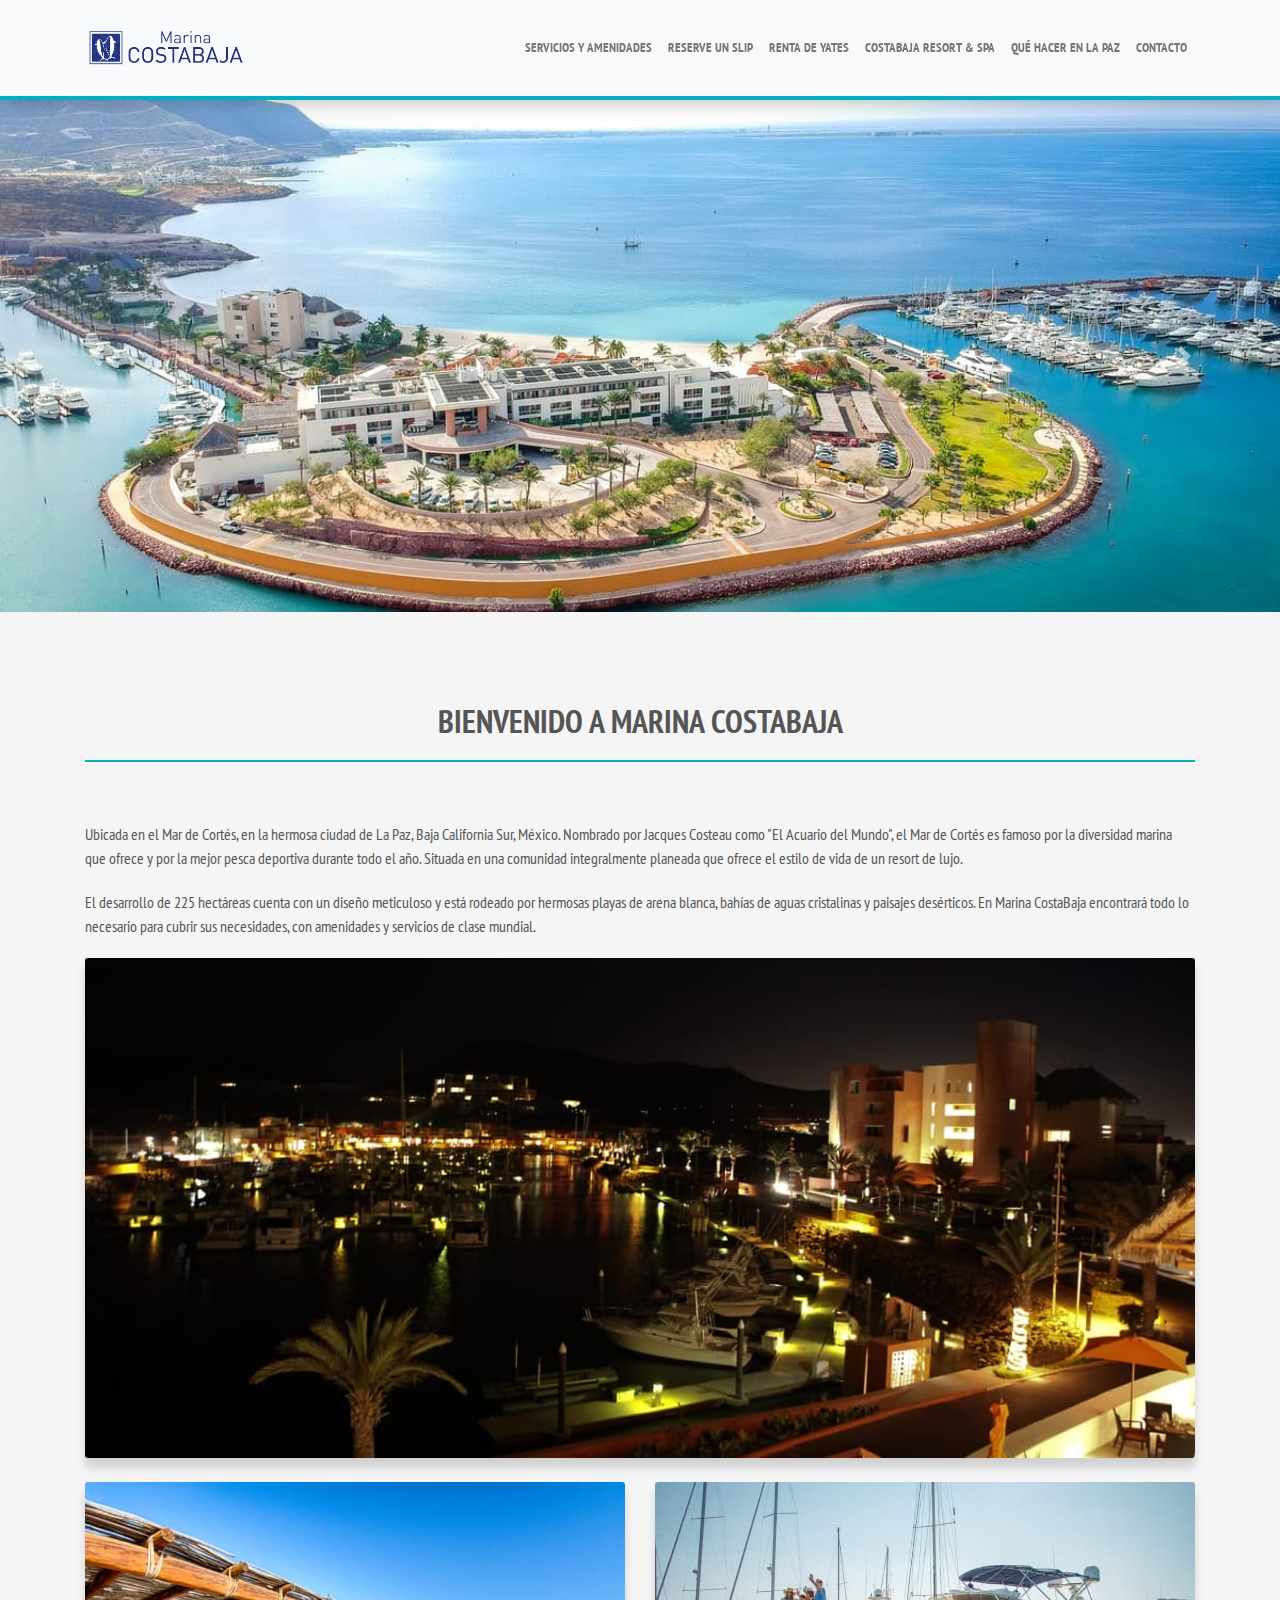
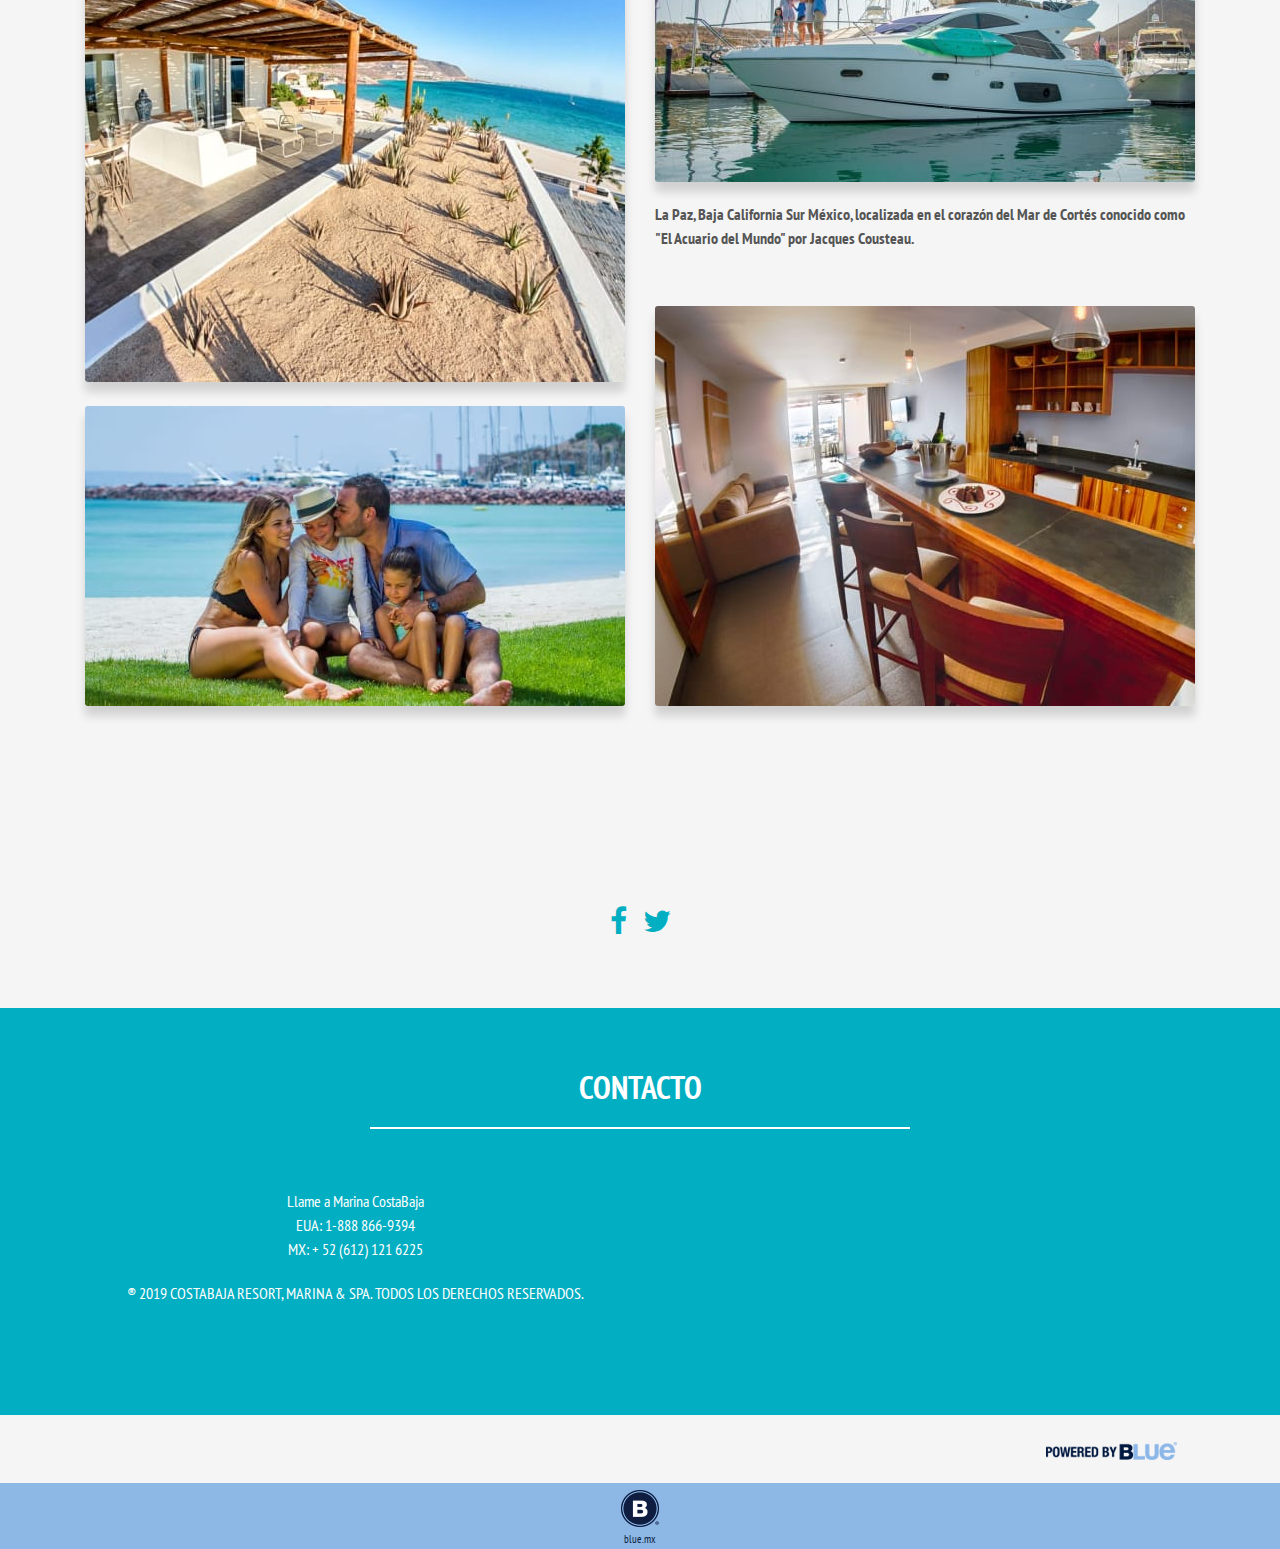
<file: index.html>
<!DOCTYPE html>
<html lang="es">
  <head></head>
  <meta charset="UTF-8"/>
  <meta name="viewport" content="width=device-width, initial-scale=1, shrink-to-fit=no"/>
  <title>Costabaja Resort, Marina &amp; Spa</title>
  <meta name="description" content="Costabaja Resort, Marina &amp; Spa"/>
  <link rel="stylesheet" href="https://maxcdn.bootstrapcdn.com/font-awesome/4.7.0/css/font-awesome.min.css"/>
  <link rel="stylesheet" href="https://maxcdn.bootstrapcdn.com/bootstrap/4.0.0/css/bootstrap.min.css" integrity="sha384-Gn5384xqQ1aoWXA+058RXPxPg6fy4IWvTNh0E263XmFcJlSAwiGgFAW/dAiS6JXm" crossorigin="anonymous"/>
  <link rel="stylesheet" href="app/app.css"/>
  <link href="https://fonts.googleapis.com/css?family=PT+Sans+Narrow:400,700" rel="stylesheet"/>
  <link rel="icon" type="image/x-icon" href="favicon.ico"/>
  <link rel="icon" type="image/png" href="favicon.png"/>
</html>
<body data-spy="scroll" data-target=".navbar" data-offset="80">
  <header>
    <nav class="navbar bg-light navbar-expand-xl fixed-top">
      <div class="container"><a class="navbar-brand smooth-scroll" href="index.html"><img src="app/img/marina.png"/></a>
        <button class="navbar-toggler" type="button" data-toggle="collapse" data-target="#mainNav"><span class="fa fa-bars"></span></button>
        <div class="collapse navbar-collapse justify-content-end" id="mainNav">
          <ul class="navbar-nav">
            <li class="nav-item"><a class="nav-link" href="servicios-y-amenidades.html">Servicios y amenidades</a></li>
            <li class="nav-item"><a class="nav-link" href="reserve-un-slip.html">Reserve un Slip</a></li>
            <li class="nav-item"><a class="nav-link" href="renta-de-yates.html">Renta de Yates</a></li>
            <li class="nav-item"><a class="nav-link" href="costabaja-resort-spa.html">CostaBaja Resort &amp; Spa</a></li>
            <li class="nav-item"><a class="nav-link" href="que-hacer-en-la-paz.html">Qué hacer en La Paz</a></li>
            <li class="nav-item"><a class="nav-link" href="contacto.html">Contacto</a></li>
          </ul>
        </div>
      </div>
      <!--include modulos/_reserva-->
    </nav>
  </header>
  <section id="banner">
    <div class="carousel slide" data-ride="carousel" id="bannerSlide">
      <div class="carousel-inner">
        <div class="carousel-item active"><img class="d-block w-100" src="app/img/marina-1.jpg"></div>
        <div class="carousel-item"><img class="d-block w-100" src="app/img/marina-2.jpg"></div>
        <div class="carousel-item"><img class="d-block w-100" src="app/img/marina-3.jpg"></div>
        <div class="carousel-item"><img class="d-block w-100" src="app/img/marina-4.jpg"></div>
        <div class="carousel-item"><img class="d-block w-100" src="app/img/marina-5.jpg"></div>
      </div><a class="carousel-control-prev" data-slide="prev" href="#bannerSlide"><span class="carousel-control-prev-icon"></span><span class="sr-only">Previous</span></a><a class="carousel-control-next" data-slide="next" href="#bannerSlide"><span class="carousel-control-next-icon"></span></a>
    </div>
  </section>
  <section id="resort">
    <div class="container">
      <div class="row justify-content-center">
        <div class="col text-center">
          <h2>Bienvenido a Marina CostaBaja</h2>
        </div>
      </div>
      <div class="row justify-content-center">
        <div class="col-12">
          <p>Ubicada en el Mar de Cortés, en la hermosa ciudad de La Paz, Baja California Sur, México. Nombrado por Jacques Costeau como "El Acuario del Mundo", el Mar de Cortés es famoso por la diversidad marina que ofrece y por la mejor pesca deportiva durante todo el año. Situada en una comunidad integralmente planeada que ofrece el estilo de vida de un resort de lujo. </p>
          <p>El desarrollo de 225 hectáreas cuenta con un diseño meticuloso y está rodeado por hermosas playas de arena blanca, bahías de aguas cristalinas y paisajes desérticos. En Marina CostaBaja encontrará todo lo necesario para cubrir sus necesidades, con amenidades y servicios de clase mundial.</p>
        </div>
      </div>
    </div>
    <div class="container">
      <div class="row">
        <div class="col">
          <div class="min-height-bg500" style="background-image: url(app/img/costabaja-1.jpg)"></div>
        </div>
      </div>
      <div class="row mt-4">
        <div class="col-md col-sm-12">
          <div class="min-height-bg500" style="background-image: url(app/img/costabaja-2.jpg)"></div>
        </div>
        <div class="col-md col-sm-12">
          <div class="min-height-bg300" style="background-image: url(app/img/costabaja-3.jpg)"></div>
          <p><strong>La Paz, Baja California Sur México, localizada en el corazón del Mar de Cortés conocido como "El Acuario del Mundo" por Jacques Cousteau.</strong></p>
        </div>
      </div>
      <div class="row mt-4">
        <div class="col-md col-sm-12">
          <div class="min-height-bg300" style="background-image: url(app/img/costabaja-4.jpg)"></div>
        </div>
        <div class="col-md col-sm-12">
          <div class="min-height-bg400 mt-m100" style="background-image: url(app/img/costabaja-5.jpg)"></div>
        </div>
      </div>
    </div>
  </section>
  <!--include modulos/_spa-->
  <section id="contacto">
    <div class="container">
      <div class="row justify-content-center socials">
        <div class="col text-center"><a class="mx-2" href="https://www.facebook.com/costabajalapazbcs/" target="_blank"><i class="fa fa-facebook"></i></a><a class="mx-2" href="https://twitter.com/ResortCostabaja" target="_blank"><i class="fa fa-twitter"></i></a></div>
      </div>
    </div>
  </section>
  <section id="contacto_interior">
    <div class="container">
      <div class="row justify-content-center">
        <div class="col-md-6 col-sm-12 text-center">
          <h2>Contacto</h2>
        </div>
      </div>
    </div>
    <div class="container">
      <div class="row">
        <div class="col-md-6 col-sm-12">
          <p class="text-center">Llame a Marina CostaBaja<br>EUA: 1-888 866-9394<br>MX: + 52 (612) 121 6225</p>
          <p class="text-center">® 2019 COSTABAJA RESORT, MARINA & SPA. TODOS LOS DERECHOS RESERVADOS.</p>
        </div>
        <div class="col-md-6 col-sm-12"><iframe src="https://www.google.com/maps/embed?pb=!1m18!1m12!1m3!1d1819.343624780509!2d-110.30238764127807!3d24.2177307!2m3!1f0!2f0!3f0!3m2!1i1024!2i768!4f13.1!3m3!1m2!1s0x86afd49014800145%3A0xf30966e97839abdc!2sMarina+CostaBaja!5e0!3m2!1ses-419!2smx!4v1551129043872" width="100%" height="200" frameborder="0" style="border:0" allowfullscreen></iframe></div>
      </div>
    </div>
  </section>
  <!--include modulos/_legales  -->
  <footer>
    <div class="container">
      <div class="text-right"><img src="app/img/powered-by-blue.png"/></div>
    </div>
    <div class="bluemx mt-3">
      <div class="text-center"><a href="http://www.bluepureloyalty.com/" target="_blank"><img src="app/img/bluemx.png"/>
          <div>blue.mx</div></a></div>
    </div>
  </footer>
  <script src="https://code.jquery.com/jquery-3.2.1.min.js" crossorigin="anonymous"></script>
  <script src="https://cdnjs.cloudflare.com/ajax/libs/popper.js/1.12.9/umd/popper.min.js" integrity="sha384-ApNbgh9B+Y1QKtv3Rn7W3mgPxhU9K/ScQsAP7hUibX39j7fakFPskvXusvfa0b4Q" crossorigin="anonymous"></script>
  <script src="https://maxcdn.bootstrapcdn.com/bootstrap/4.0.0/js/bootstrap.min.js" integrity="sha384-JZR6Spejh4U02d8jOt6vLEHfe/JQGiRRSQQxSfFWpi1MquVdAyjUar5+76PVCmYl" crossorigin="anonymous"></script>
  <script src="app/app.js"></script>
</body>
</file>
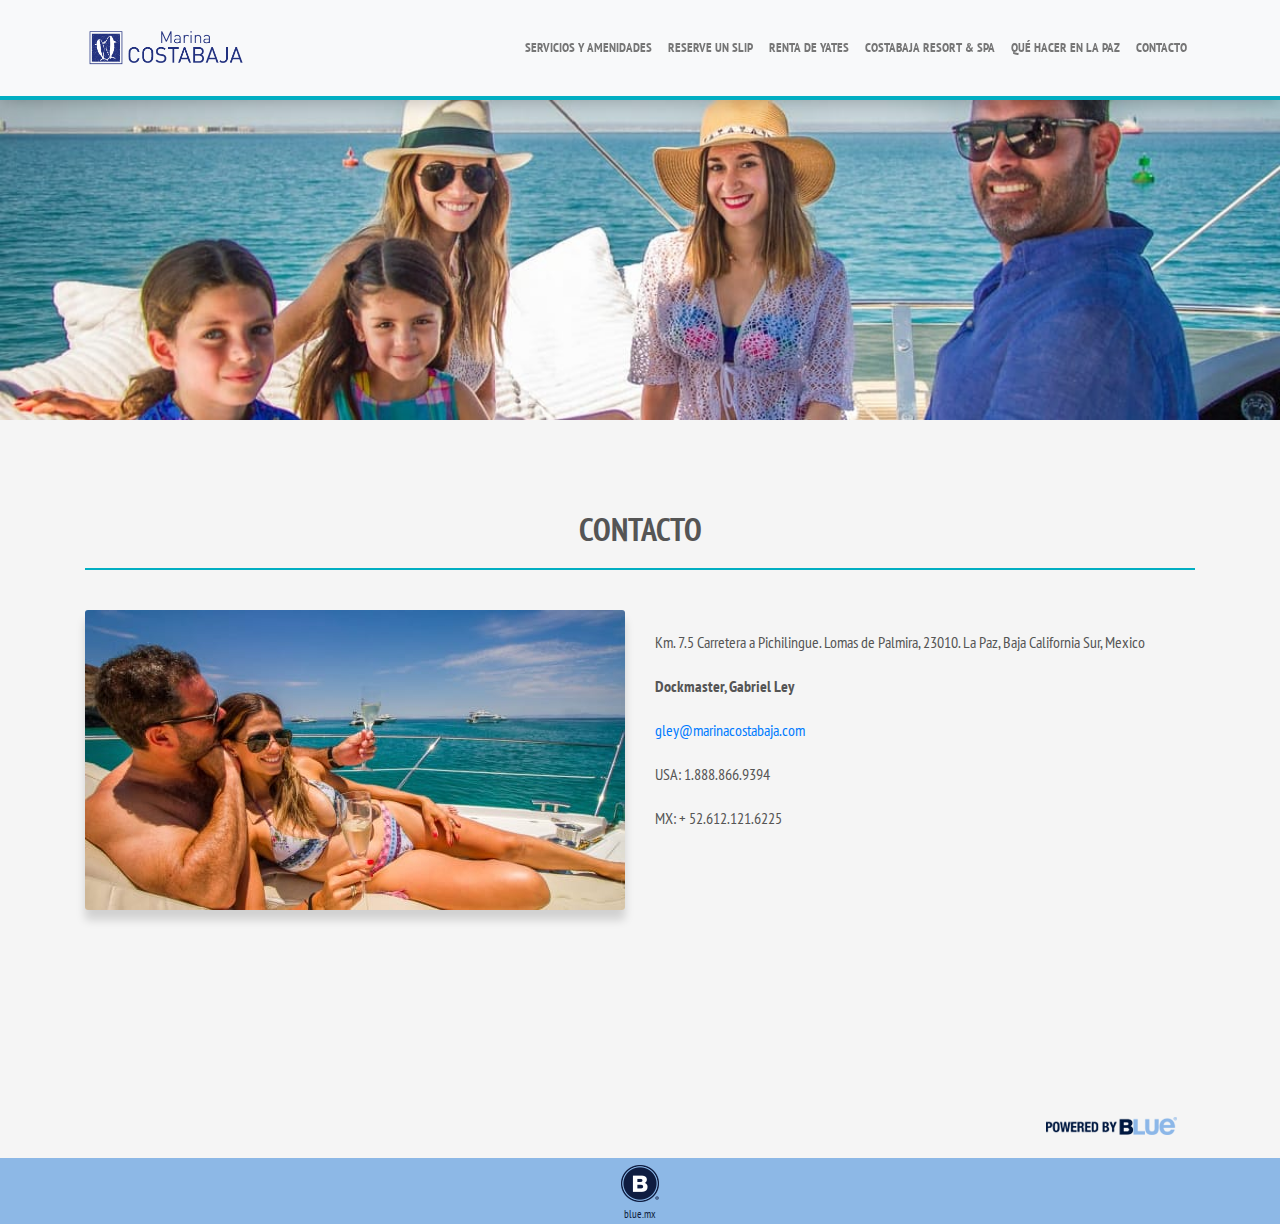
<file: contacto.html>
<!DOCTYPE html>
<html lang="es">
  <head></head>
  <meta charset="UTF-8"/>
  <meta name="viewport" content="width=device-width, initial-scale=1, shrink-to-fit=no"/>
  <title>Costabaja Resort, Marina &amp; Spa</title>
  <meta name="description" content="Costabaja Resort, Marina &amp; Spa"/>
  <link rel="stylesheet" href="https://maxcdn.bootstrapcdn.com/font-awesome/4.7.0/css/font-awesome.min.css"/>
  <link rel="stylesheet" href="https://maxcdn.bootstrapcdn.com/bootstrap/4.0.0/css/bootstrap.min.css" integrity="sha384-Gn5384xqQ1aoWXA+058RXPxPg6fy4IWvTNh0E263XmFcJlSAwiGgFAW/dAiS6JXm" crossorigin="anonymous"/>
  <link rel="stylesheet" href="app/app.css"/>
  <link href="https://fonts.googleapis.com/css?family=PT+Sans+Narrow:400,700" rel="stylesheet"/>
  <link rel="icon" type="image/x-icon" href="favicon.ico"/>
  <link rel="icon" type="image/png" href="favicon.png"/>
</html>
<body data-spy="scroll" data-target=".navbar" data-offset="80">
  <header>
    <nav class="navbar bg-light navbar-expand-xl fixed-top">
      <div class="container"><a class="navbar-brand smooth-scroll" href="index.html"><img src="app/img/marina.png"/></a>
        <button class="navbar-toggler" type="button" data-toggle="collapse" data-target="#mainNav"><span class="fa fa-bars"></span></button>
        <div class="collapse navbar-collapse justify-content-end" id="mainNav">
          <ul class="navbar-nav">
            <li class="nav-item"><a class="nav-link" href="servicios-y-amenidades.html">Servicios y amenidades</a></li>
            <li class="nav-item"><a class="nav-link" href="reserve-un-slip.html">Reserve un Slip</a></li>
            <li class="nav-item"><a class="nav-link" href="renta-de-yates.html">Renta de Yates</a></li>
            <li class="nav-item"><a class="nav-link" href="costabaja-resort-spa.html">CostaBaja Resort &amp; Spa</a></li>
            <li class="nav-item"><a class="nav-link" href="que-hacer-en-la-paz.html">Qué hacer en La Paz</a></li>
            <li class="nav-item"><a class="nav-link" href="contacto.html">Contacto</a></li>
          </ul>
        </div>
      </div>
      <!--include modulos/_reserva-->
    </nav>
  </header>
  <section id="banner">
    <div class="carousel slide" data-ride="carousel" id="bannerSlide">
      <div class="carousel-inner">
        <div class="carousel-item active"><img class="d-block w-100" src="app/img/contacto.jpg"></div>
      </div>
    </div>
  </section>
  <section class="section">
    <div class="container">
      <div class="row justify-content-center">
        <div class="col text-center">
          <h2>Contacto</h2>
        </div>
      </div>
      <div class="row justify-content-center">
        <div class="col-md-6">
          <div class="min-height-bg300" style="background-image: url(app/img/visitanos.jpg)"></div>
        </div>
        <div class="col-md-6">
          <p>Km. 7.5 Carretera a Pichilingue. Lomas de Palmira, 23010. La Paz, Baja California Sur, Mexico</p>
          <p><strong>Dockmaster, Gabriel Ley</strong></p>
          <p><a href="mailto:gley@marinacostabaja.com">gley@marinacostabaja.com</a></p>
          <p>USA: 1.888.866.9394</p>
          <p>MX: + 52.612.121.6225</p>
        </div>
      </div>
    </div>
  </section>
  <!--include modulos/_legales  -->
  <footer>
    <div class="container">
      <div class="text-right"><img src="app/img/powered-by-blue.png"/></div>
    </div>
    <div class="bluemx mt-3">
      <div class="text-center"><a href="http://www.bluepureloyalty.com/" target="_blank"><img src="app/img/bluemx.png"/>
          <div>blue.mx</div></a></div>
    </div>
  </footer>
  <script src="https://code.jquery.com/jquery-3.2.1.min.js" crossorigin="anonymous"></script>
  <script src="https://cdnjs.cloudflare.com/ajax/libs/popper.js/1.12.9/umd/popper.min.js" integrity="sha384-ApNbgh9B+Y1QKtv3Rn7W3mgPxhU9K/ScQsAP7hUibX39j7fakFPskvXusvfa0b4Q" crossorigin="anonymous"></script>
  <script src="https://maxcdn.bootstrapcdn.com/bootstrap/4.0.0/js/bootstrap.min.js" integrity="sha384-JZR6Spejh4U02d8jOt6vLEHfe/JQGiRRSQQxSfFWpi1MquVdAyjUar5+76PVCmYl" crossorigin="anonymous"></script>
  <script src="app/app.js"></script>
</body>
</file>
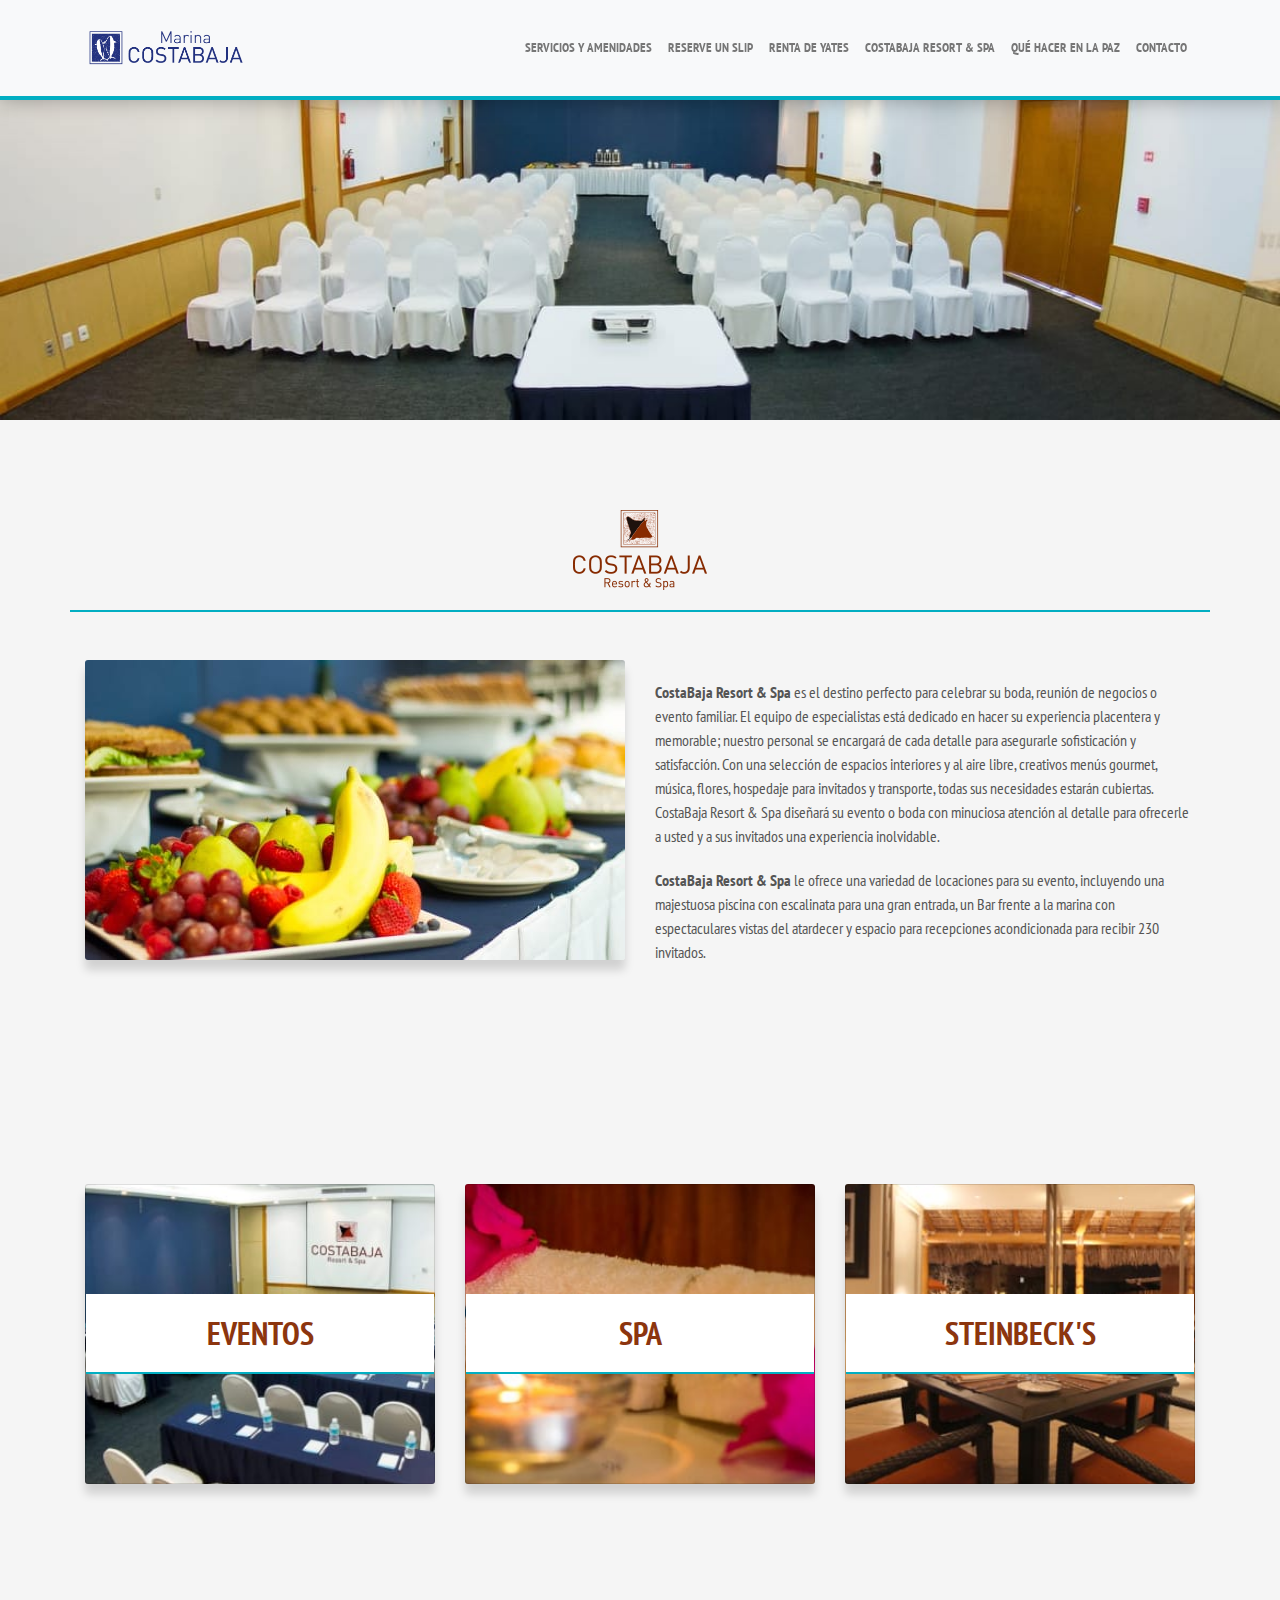
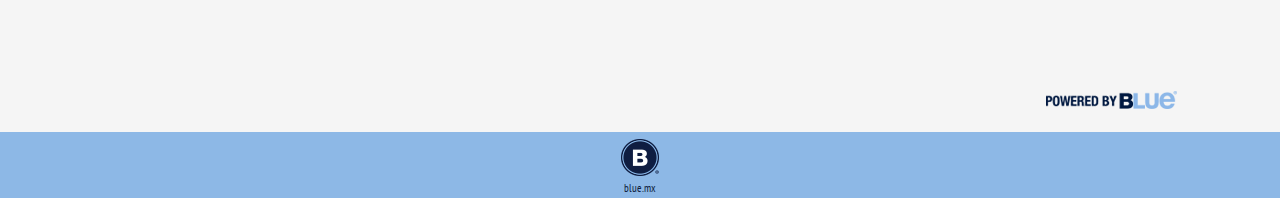
<file: costabaja-eventos.html>
<!DOCTYPE html>
<html lang="es">
  <head></head>
  <meta charset="UTF-8"/>
  <meta name="viewport" content="width=device-width, initial-scale=1, shrink-to-fit=no"/>
  <title>Costabaja Resort, Marina &amp; Spa</title>
  <meta name="description" content="Costabaja Resort, Marina &amp; Spa"/>
  <link rel="stylesheet" href="https://maxcdn.bootstrapcdn.com/font-awesome/4.7.0/css/font-awesome.min.css"/>
  <link rel="stylesheet" href="https://maxcdn.bootstrapcdn.com/bootstrap/4.0.0/css/bootstrap.min.css" integrity="sha384-Gn5384xqQ1aoWXA+058RXPxPg6fy4IWvTNh0E263XmFcJlSAwiGgFAW/dAiS6JXm" crossorigin="anonymous"/>
  <link rel="stylesheet" href="app/app.css"/>
  <link href="https://fonts.googleapis.com/css?family=PT+Sans+Narrow:400,700" rel="stylesheet"/>
  <link rel="icon" type="image/x-icon" href="favicon.ico"/>
  <link rel="icon" type="image/png" href="favicon.png"/>
</html>
<body data-spy="scroll" data-target=".navbar" data-offset="80">
  <header>
    <nav class="navbar bg-light navbar-expand-xl fixed-top">
      <div class="container"><a class="navbar-brand smooth-scroll" href="index.html"><img src="app/img/marina.png"/></a>
        <button class="navbar-toggler" type="button" data-toggle="collapse" data-target="#mainNav"><span class="fa fa-bars"></span></button>
        <div class="collapse navbar-collapse justify-content-end" id="mainNav">
          <ul class="navbar-nav">
            <li class="nav-item"><a class="nav-link" href="servicios-y-amenidades.html">Servicios y amenidades</a></li>
            <li class="nav-item"><a class="nav-link" href="reserve-un-slip.html">Reserve un Slip</a></li>
            <li class="nav-item"><a class="nav-link" href="renta-de-yates.html">Renta de Yates</a></li>
            <li class="nav-item"><a class="nav-link" href="costabaja-resort-spa.html">CostaBaja Resort &amp; Spa</a></li>
            <li class="nav-item"><a class="nav-link" href="que-hacer-en-la-paz.html">Qué hacer en La Paz</a></li>
            <li class="nav-item"><a class="nav-link" href="contacto.html">Contacto</a></li>
          </ul>
        </div>
      </div>
      <!--include modulos/_reserva-->
    </nav>
  </header>
  <section id="banner">
    <div class="carousel slide" data-ride="carousel" id="bannerSlide">
      <div class="carousel-inner">
        <div class="carousel-item active"><img class="d-block w-100" src="app/img/resort-eventos.jpg"></div>
      </div>
    </div>
  </section>
  <section class="section">
    <div class="container">
      <div class="row justify-content-center">
        <div class="col text-center resortlogo"><img src="app/img/costabaja-resort-spa.png" alt="Costabaja Resort &amp; Spa"></div>
      </div>
      <div class="row justify-content-center mt-5">
        <div class="col-md-6">
          <div class="min-height-bg300" style="background-image: url(app/img/eventos-costabaja.jpg)"></div>
        </div>
        <div class="col-md-6">
          <p><strong>CostaBaja Resort & Spa</strong> es el destino perfecto para celebrar su boda, reunión de negocios o evento familiar. El equipo de especialistas está dedicado en hacer su experiencia placentera y memorable; nuestro personal se encargará de cada detalle para asegurarle sofisticación y satisfacción. Con una selección de espacios interiores y al aire libre, creativos menús gourmet, música, flores, hospedaje para invitados y transporte, todas sus necesidades estarán cubiertas. CostaBaja Resort & Spa diseñará su evento o boda con minuciosa atención al detalle para ofrecerle a usted y a sus invitados una experiencia inolvidable.</p>
          <p><strong>CostaBaja Resort & Spa</strong> le ofrece una variedad de locaciones para su evento, incluyendo una majestuosa piscina con escalinata para una gran entrada, un Bar frente a la marina con espectaculares vistas del atardecer y espacio para recepciones acondicionada para recibir 230 invitados. </p>
        </div>
      </div>
    </div>
  </section>
  <section class="section">
    <div class="container costabaja-resort-areas">
      <div class="row justify-content-center"><a class="col-md-4" href="costabaja-eventos.html">
          <div class="card min-height-bg300" style="background-image: url(app/img/costabaja-eventos.jpg)">
            <h2 class="title text-center">Eventos</h2>
          </div></a><a class="col-md-4" href="costabaja-spa.html">
          <div class="card min-height-bg300" style="background-image: url(app/img/costabaja-spa.jpg)">
            <h2 class="title text-center">Spa</h2>
          </div></a><a class="col-md-4" href="costabaja-steinbecks.html">
          <div class="card min-height-bg300" style="background-image: url(app/img/costabaja-steinbecks.jpg)">
            <h2 class="title text-center">Steinbeck's</h2>
          </div></a></div>
    </div>
  </section>
  <!--include modulos/_legales  -->
  <footer>
    <div class="container">
      <div class="text-right"><img src="app/img/powered-by-blue.png"/></div>
    </div>
    <div class="bluemx mt-3">
      <div class="text-center"><a href="http://www.bluepureloyalty.com/" target="_blank"><img src="app/img/bluemx.png"/>
          <div>blue.mx</div></a></div>
    </div>
  </footer>
  <script src="https://code.jquery.com/jquery-3.2.1.min.js" crossorigin="anonymous"></script>
  <script src="https://cdnjs.cloudflare.com/ajax/libs/popper.js/1.12.9/umd/popper.min.js" integrity="sha384-ApNbgh9B+Y1QKtv3Rn7W3mgPxhU9K/ScQsAP7hUibX39j7fakFPskvXusvfa0b4Q" crossorigin="anonymous"></script>
  <script src="https://maxcdn.bootstrapcdn.com/bootstrap/4.0.0/js/bootstrap.min.js" integrity="sha384-JZR6Spejh4U02d8jOt6vLEHfe/JQGiRRSQQxSfFWpi1MquVdAyjUar5+76PVCmYl" crossorigin="anonymous"></script>
  <script src="app/app.js"></script>
</body>
</file>
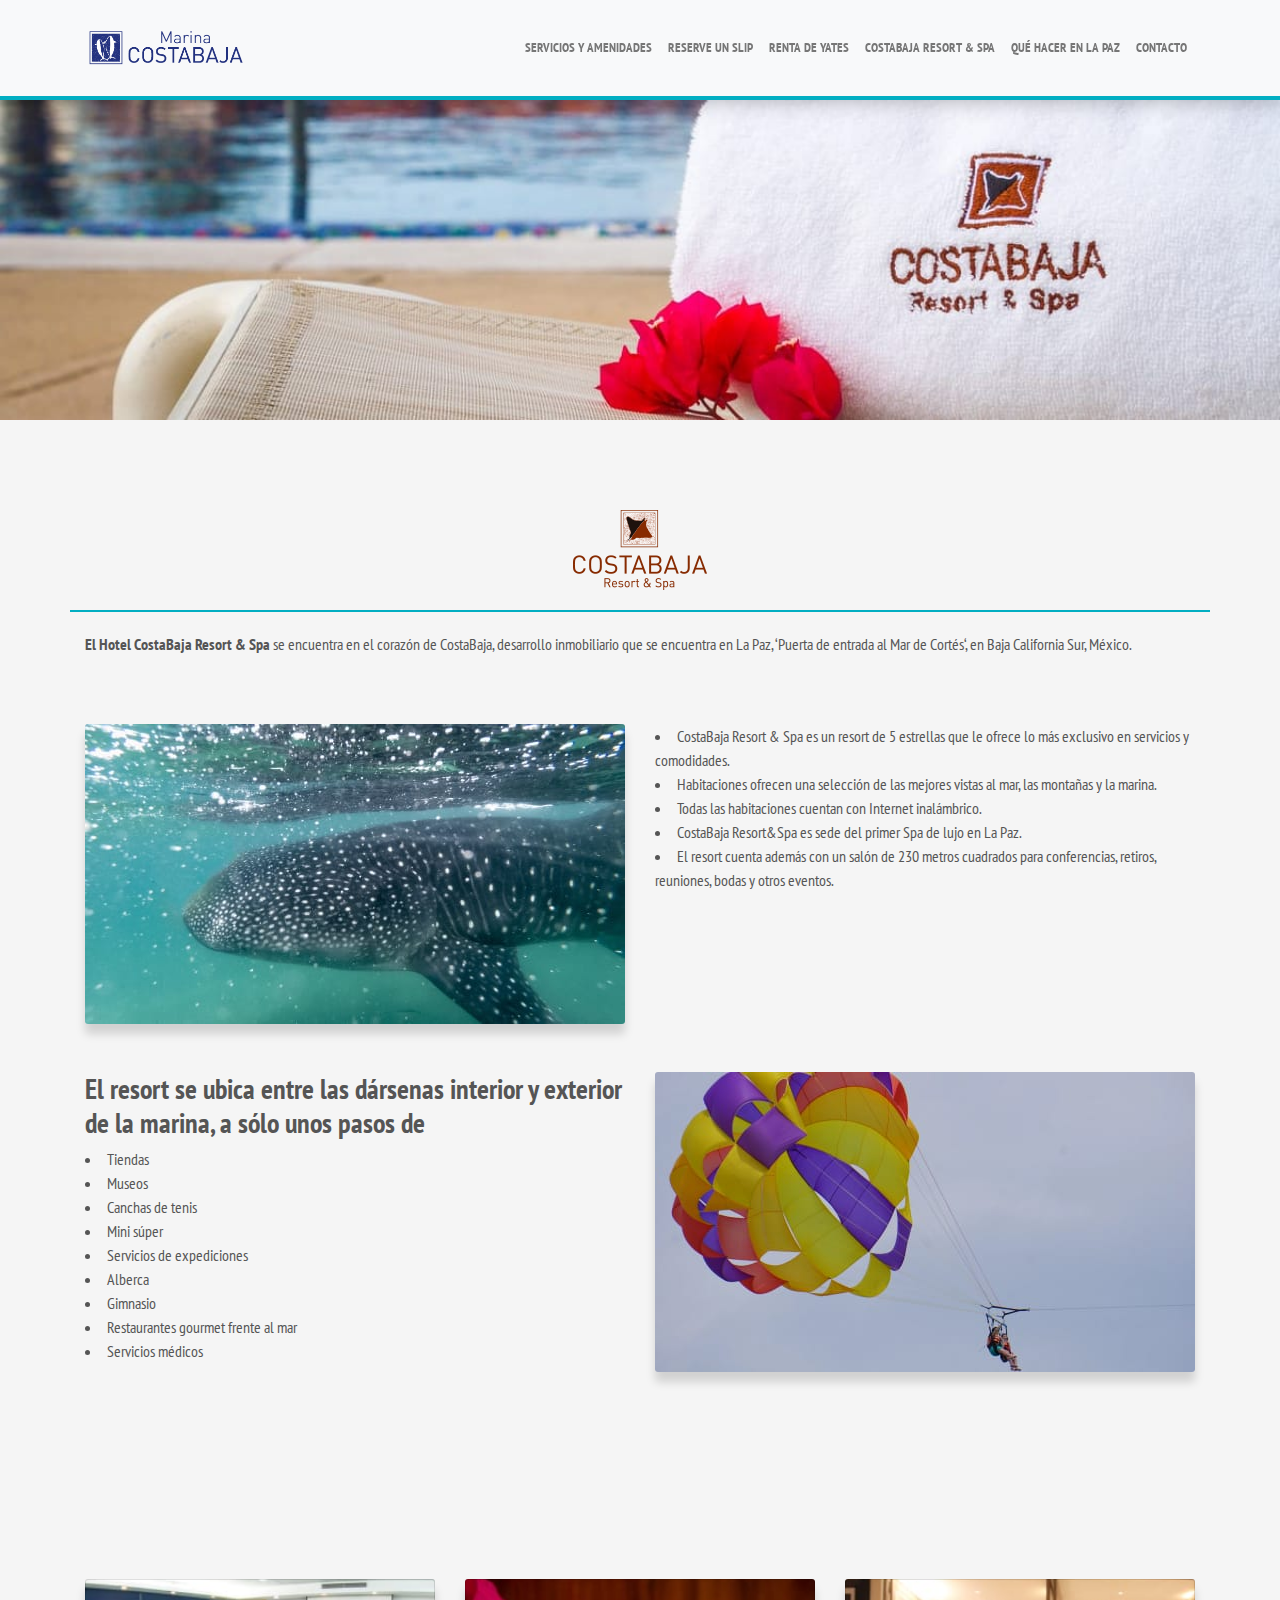
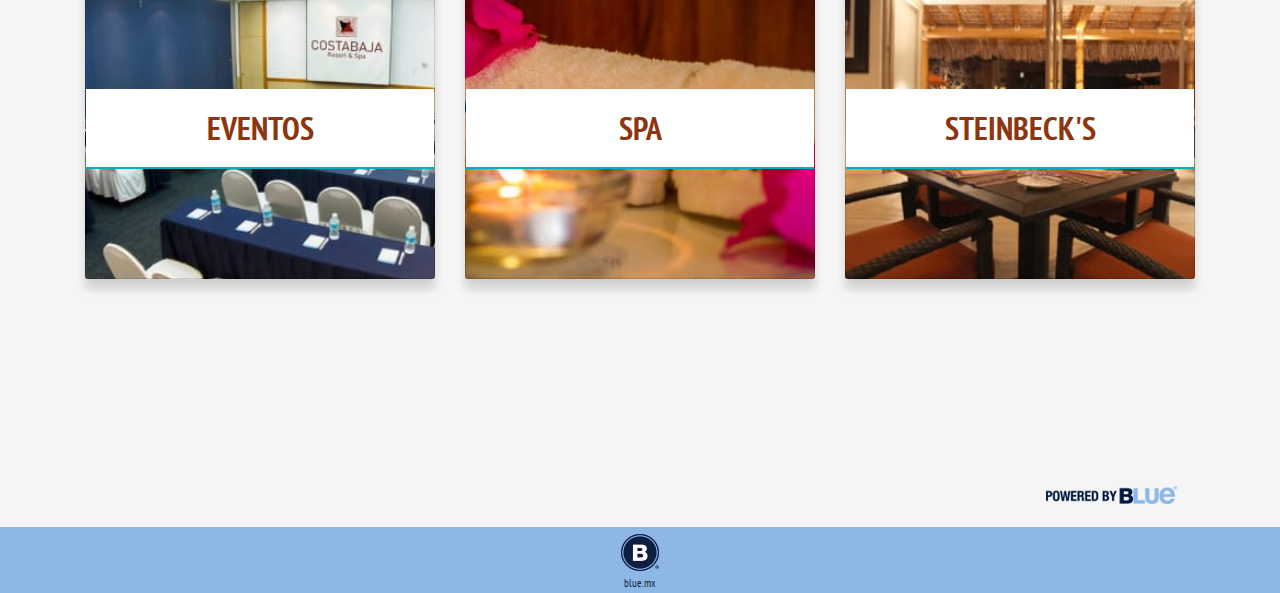
<file: costabaja-resort-spa.html>
<!DOCTYPE html>
<html lang="es">
  <head></head>
  <meta charset="UTF-8"/>
  <meta name="viewport" content="width=device-width, initial-scale=1, shrink-to-fit=no"/>
  <title>Costabaja Resort, Marina &amp; Spa</title>
  <meta name="description" content="Costabaja Resort, Marina &amp; Spa"/>
  <link rel="stylesheet" href="https://maxcdn.bootstrapcdn.com/font-awesome/4.7.0/css/font-awesome.min.css"/>
  <link rel="stylesheet" href="https://maxcdn.bootstrapcdn.com/bootstrap/4.0.0/css/bootstrap.min.css" integrity="sha384-Gn5384xqQ1aoWXA+058RXPxPg6fy4IWvTNh0E263XmFcJlSAwiGgFAW/dAiS6JXm" crossorigin="anonymous"/>
  <link rel="stylesheet" href="app/app.css"/>
  <link href="https://fonts.googleapis.com/css?family=PT+Sans+Narrow:400,700" rel="stylesheet"/>
  <link rel="icon" type="image/x-icon" href="favicon.ico"/>
  <link rel="icon" type="image/png" href="favicon.png"/>
</html>
<body data-spy="scroll" data-target=".navbar" data-offset="80">
  <header>
    <nav class="navbar bg-light navbar-expand-xl fixed-top">
      <div class="container"><a class="navbar-brand smooth-scroll" href="index.html"><img src="app/img/marina.png"/></a>
        <button class="navbar-toggler" type="button" data-toggle="collapse" data-target="#mainNav"><span class="fa fa-bars"></span></button>
        <div class="collapse navbar-collapse justify-content-end" id="mainNav">
          <ul class="navbar-nav">
            <li class="nav-item"><a class="nav-link" href="servicios-y-amenidades.html">Servicios y amenidades</a></li>
            <li class="nav-item"><a class="nav-link" href="reserve-un-slip.html">Reserve un Slip</a></li>
            <li class="nav-item"><a class="nav-link" href="renta-de-yates.html">Renta de Yates</a></li>
            <li class="nav-item"><a class="nav-link" href="costabaja-resort-spa.html">CostaBaja Resort &amp; Spa</a></li>
            <li class="nav-item"><a class="nav-link" href="que-hacer-en-la-paz.html">Qué hacer en La Paz</a></li>
            <li class="nav-item"><a class="nav-link" href="contacto.html">Contacto</a></li>
          </ul>
        </div>
      </div>
      <!--include modulos/_reserva-->
    </nav>
  </header>
  <section id="banner">
    <div class="carousel slide" data-ride="carousel" id="bannerSlide">
      <div class="carousel-inner">
        <div class="carousel-item active"><img class="d-block w-100" src="app/img/costabaja-resort-spa.jpg"></div>
      </div>
    </div>
  </section>
  <section class="section">
    <div class="container">
      <div class="row justify-content-center">
        <div class="col text-center resortlogo"><img src="app/img/costabaja-resort-spa.png" alt="Costabaja Resort &amp; Spa"></div>
      </div>
      <div class="row justify-content-center">
        <div class="col-md-12">
          <p><strong>El Hotel CostaBaja Resort & Spa</strong> se encuentra en el corazón de CostaBaja, desarrollo inmobiliario que se encuentra en La Paz, ‘Puerta de entrada al Mar de Cortés‘, en Baja California Sur, México.</p>
        </div>
      </div>
      <div class="row justify-content-center mt-5">
        <div class="col-md-6">
          <div class="min-height-bg300" style="background-image: url(app/img/la-paz-1.jpg)"></div>
        </div>
        <div class="col-md-6">
          <ul>
            <li>CostaBaja Resort & Spa es un resort de 5 estrellas que le ofrece lo más exclusivo en servicios y comodidades.</li>
            <li>Habitaciones ofrecen una selección de las mejores vistas al mar, las montañas y la marina.</li>
            <li>Todas las habitaciones cuentan con Internet inalámbrico.</li>
            <li>CostaBaja Resort&Spa es sede del primer Spa de lujo en La Paz.</li>
            <li>El resort cuenta además con un salón de 230 metros cuadrados para conferencias, retiros, reuniones, bodas y otros eventos.</li>
          </ul>
        </div>
      </div>
      <div class="row justify-content-center mt-5">
        <div class="col-md-6">
          <h3>El resort se ubica entre las dársenas interior y exterior de la marina, a sólo unos pasos de </h3>
          <ul>
            <li>Tiendas</li>
            <li>Museos</li>
            <li>Canchas de tenis </li>
            <li>Mini súper </li>
            <li>Servicios de expediciones</li>
            <li>Alberca </li>
            <li>Gimnasio</li>
            <li>Restaurantes gourmet frente al mar</li>
            <li>Servicios médicos</li>
          </ul>
        </div>
        <div class="col-md-6">
          <div class="min-height-bg300" style="background-image: url(app/img/la-paz-2.jpg)"></div>
        </div>
      </div>
    </div>
  </section>
  <section class="section">
    <div class="container costabaja-resort-areas">
      <div class="row justify-content-center"><a class="col-md-4" href="costabaja-eventos.html">
          <div class="card min-height-bg300" style="background-image: url(app/img/costabaja-eventos.jpg)">
            <h2 class="title text-center">Eventos</h2>
          </div></a><a class="col-md-4" href="costabaja-spa.html">
          <div class="card min-height-bg300" style="background-image: url(app/img/costabaja-spa.jpg)">
            <h2 class="title text-center">Spa</h2>
          </div></a><a class="col-md-4" href="costabaja-steinbecks.html">
          <div class="card min-height-bg300" style="background-image: url(app/img/costabaja-steinbecks.jpg)">
            <h2 class="title text-center">Steinbeck's</h2>
          </div></a></div>
    </div>
  </section>
  <!--include modulos/_legales  -->
  <footer>
    <div class="container">
      <div class="text-right"><img src="app/img/powered-by-blue.png"/></div>
    </div>
    <div class="bluemx mt-3">
      <div class="text-center"><a href="http://www.bluepureloyalty.com/" target="_blank"><img src="app/img/bluemx.png"/>
          <div>blue.mx</div></a></div>
    </div>
  </footer>
  <script src="https://code.jquery.com/jquery-3.2.1.min.js" crossorigin="anonymous"></script>
  <script src="https://cdnjs.cloudflare.com/ajax/libs/popper.js/1.12.9/umd/popper.min.js" integrity="sha384-ApNbgh9B+Y1QKtv3Rn7W3mgPxhU9K/ScQsAP7hUibX39j7fakFPskvXusvfa0b4Q" crossorigin="anonymous"></script>
  <script src="https://maxcdn.bootstrapcdn.com/bootstrap/4.0.0/js/bootstrap.min.js" integrity="sha384-JZR6Spejh4U02d8jOt6vLEHfe/JQGiRRSQQxSfFWpi1MquVdAyjUar5+76PVCmYl" crossorigin="anonymous"></script>
  <script src="app/app.js"></script>
</body>
</file>
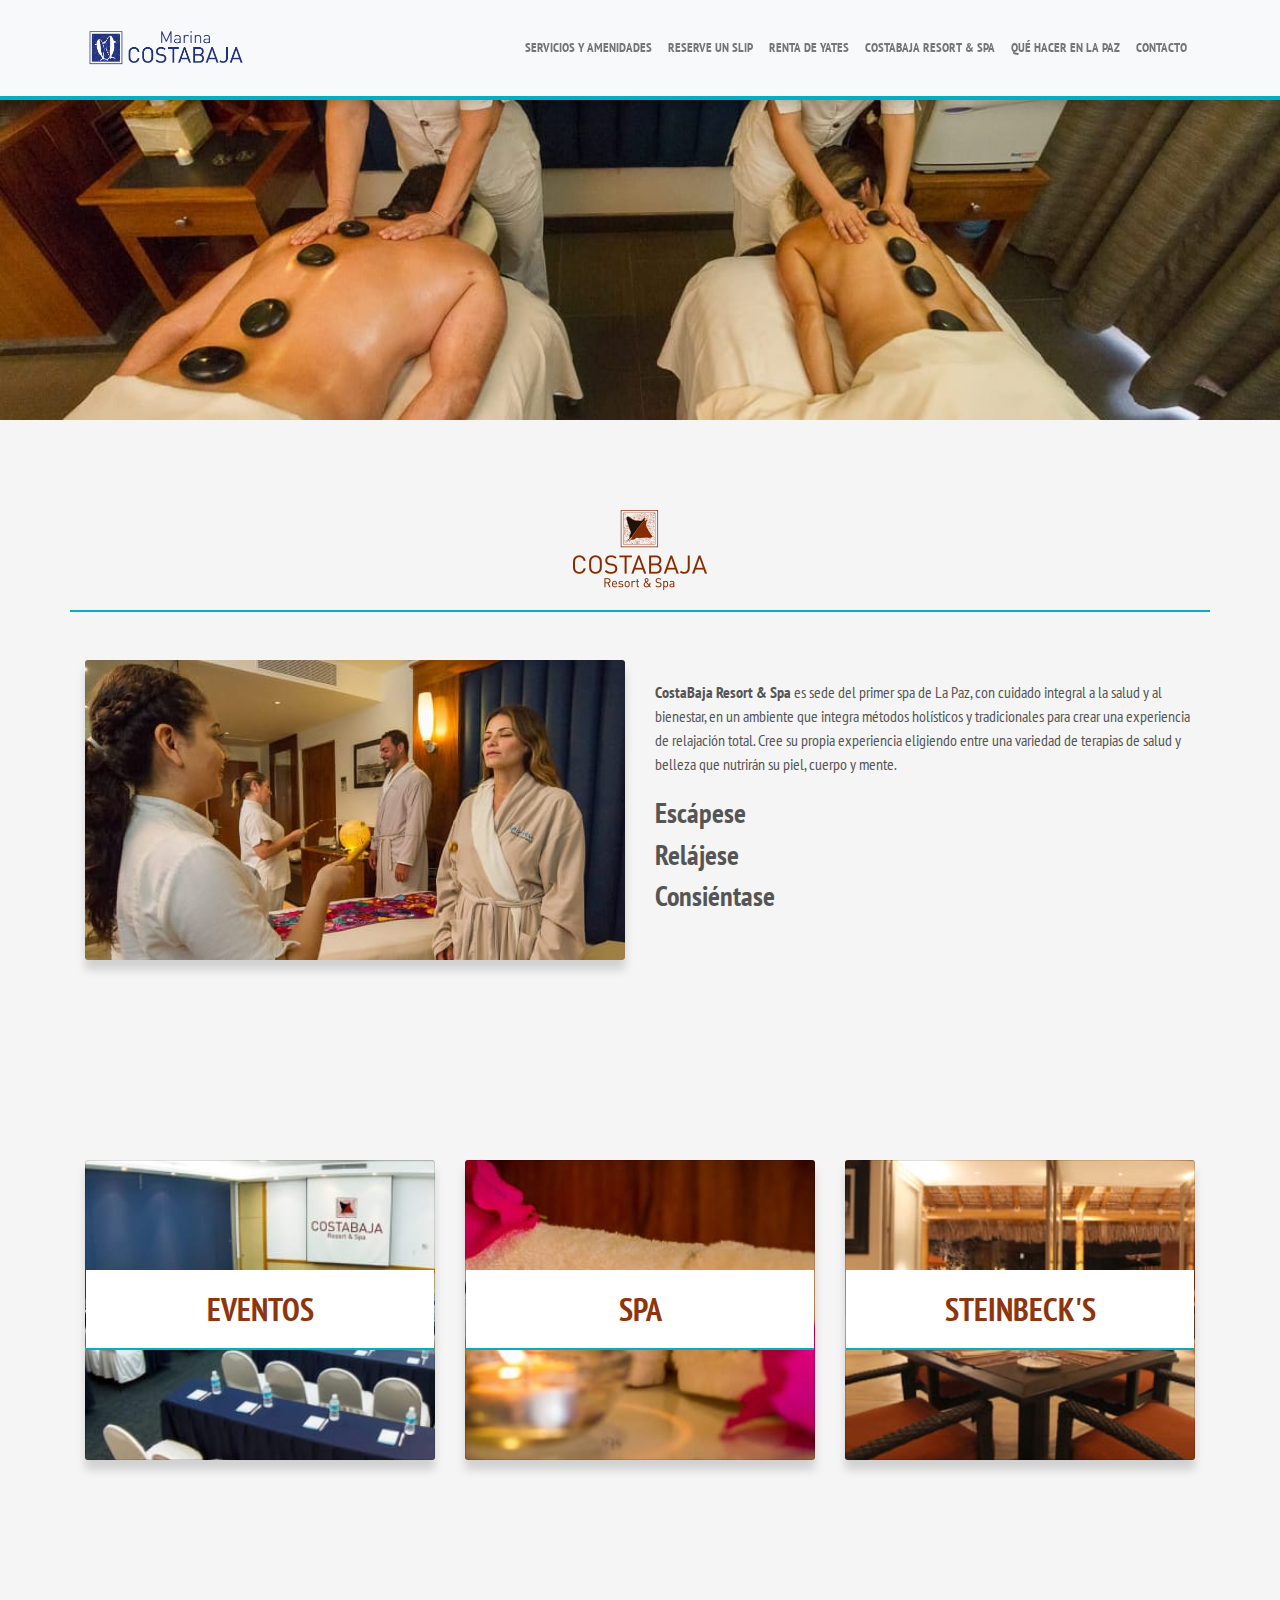
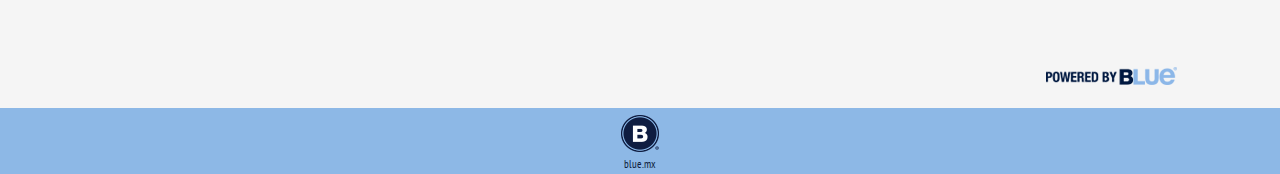
<file: costabaja-spa.html>
<!DOCTYPE html>
<html lang="es">
  <head></head>
  <meta charset="UTF-8"/>
  <meta name="viewport" content="width=device-width, initial-scale=1, shrink-to-fit=no"/>
  <title>Costabaja Resort, Marina &amp; Spa</title>
  <meta name="description" content="Costabaja Resort, Marina &amp; Spa"/>
  <link rel="stylesheet" href="https://maxcdn.bootstrapcdn.com/font-awesome/4.7.0/css/font-awesome.min.css"/>
  <link rel="stylesheet" href="https://maxcdn.bootstrapcdn.com/bootstrap/4.0.0/css/bootstrap.min.css" integrity="sha384-Gn5384xqQ1aoWXA+058RXPxPg6fy4IWvTNh0E263XmFcJlSAwiGgFAW/dAiS6JXm" crossorigin="anonymous"/>
  <link rel="stylesheet" href="app/app.css"/>
  <link href="https://fonts.googleapis.com/css?family=PT+Sans+Narrow:400,700" rel="stylesheet"/>
  <link rel="icon" type="image/x-icon" href="favicon.ico"/>
  <link rel="icon" type="image/png" href="favicon.png"/>
</html>
<body data-spy="scroll" data-target=".navbar" data-offset="80">
  <header>
    <nav class="navbar bg-light navbar-expand-xl fixed-top">
      <div class="container"><a class="navbar-brand smooth-scroll" href="index.html"><img src="app/img/marina.png"/></a>
        <button class="navbar-toggler" type="button" data-toggle="collapse" data-target="#mainNav"><span class="fa fa-bars"></span></button>
        <div class="collapse navbar-collapse justify-content-end" id="mainNav">
          <ul class="navbar-nav">
            <li class="nav-item"><a class="nav-link" href="servicios-y-amenidades.html">Servicios y amenidades</a></li>
            <li class="nav-item"><a class="nav-link" href="reserve-un-slip.html">Reserve un Slip</a></li>
            <li class="nav-item"><a class="nav-link" href="renta-de-yates.html">Renta de Yates</a></li>
            <li class="nav-item"><a class="nav-link" href="costabaja-resort-spa.html">CostaBaja Resort &amp; Spa</a></li>
            <li class="nav-item"><a class="nav-link" href="que-hacer-en-la-paz.html">Qué hacer en La Paz</a></li>
            <li class="nav-item"><a class="nav-link" href="contacto.html">Contacto</a></li>
          </ul>
        </div>
      </div>
      <!--include modulos/_reserva-->
    </nav>
  </header>
  <section id="banner">
    <div class="carousel slide" data-ride="carousel" id="bannerSlide">
      <div class="carousel-inner">
        <div class="carousel-item active"><img class="d-block w-100" src="app/img/resort-spa.jpg"></div>
      </div>
    </div>
  </section>
  <section class="section">
    <div class="container">
      <div class="row justify-content-center">
        <div class="col text-center resortlogo"><img src="app/img/costabaja-resort-spa.png" alt="Costabaja Resort &amp; Spa"></div>
      </div>
      <div class="row justify-content-center mt-5">
        <div class="col-md-6">
          <div class="min-height-bg300" style="background-image: url(app/img/spa-costabaja.jpg)"></div>
        </div>
        <div class="col-md-6">
          <p><strong>CostaBaja Resort & Spa</strong> es sede del primer spa de La Paz, con cuidado integral a la salud y al bienestar, en un ambiente que integra métodos holísticos y tradicionales para crear una experiencia de relajación total. Cree su propia experiencia eligiendo entre una variedad de terapias de salud y belleza que nutrirán su piel, cuerpo y mente.</p>
          <h3>Escápese</h3>
          <h3>Relájese</h3>
          <h3>Consiéntase</h3>
        </div>
      </div>
    </div>
  </section>
  <section class="section">
    <div class="container costabaja-resort-areas">
      <div class="row justify-content-center"><a class="col-md-4" href="costabaja-eventos.html">
          <div class="card min-height-bg300" style="background-image: url(app/img/costabaja-eventos.jpg)">
            <h2 class="title text-center">Eventos</h2>
          </div></a><a class="col-md-4" href="costabaja-spa.html">
          <div class="card min-height-bg300" style="background-image: url(app/img/costabaja-spa.jpg)">
            <h2 class="title text-center">Spa</h2>
          </div></a><a class="col-md-4" href="costabaja-steinbecks.html">
          <div class="card min-height-bg300" style="background-image: url(app/img/costabaja-steinbecks.jpg)">
            <h2 class="title text-center">Steinbeck's</h2>
          </div></a></div>
    </div>
  </section>
  <!--include modulos/_legales  -->
  <footer>
    <div class="container">
      <div class="text-right"><img src="app/img/powered-by-blue.png"/></div>
    </div>
    <div class="bluemx mt-3">
      <div class="text-center"><a href="http://www.bluepureloyalty.com/" target="_blank"><img src="app/img/bluemx.png"/>
          <div>blue.mx</div></a></div>
    </div>
  </footer>
  <script src="https://code.jquery.com/jquery-3.2.1.min.js" crossorigin="anonymous"></script>
  <script src="https://cdnjs.cloudflare.com/ajax/libs/popper.js/1.12.9/umd/popper.min.js" integrity="sha384-ApNbgh9B+Y1QKtv3Rn7W3mgPxhU9K/ScQsAP7hUibX39j7fakFPskvXusvfa0b4Q" crossorigin="anonymous"></script>
  <script src="https://maxcdn.bootstrapcdn.com/bootstrap/4.0.0/js/bootstrap.min.js" integrity="sha384-JZR6Spejh4U02d8jOt6vLEHfe/JQGiRRSQQxSfFWpi1MquVdAyjUar5+76PVCmYl" crossorigin="anonymous"></script>
  <script src="app/app.js"></script>
</body>
</file>
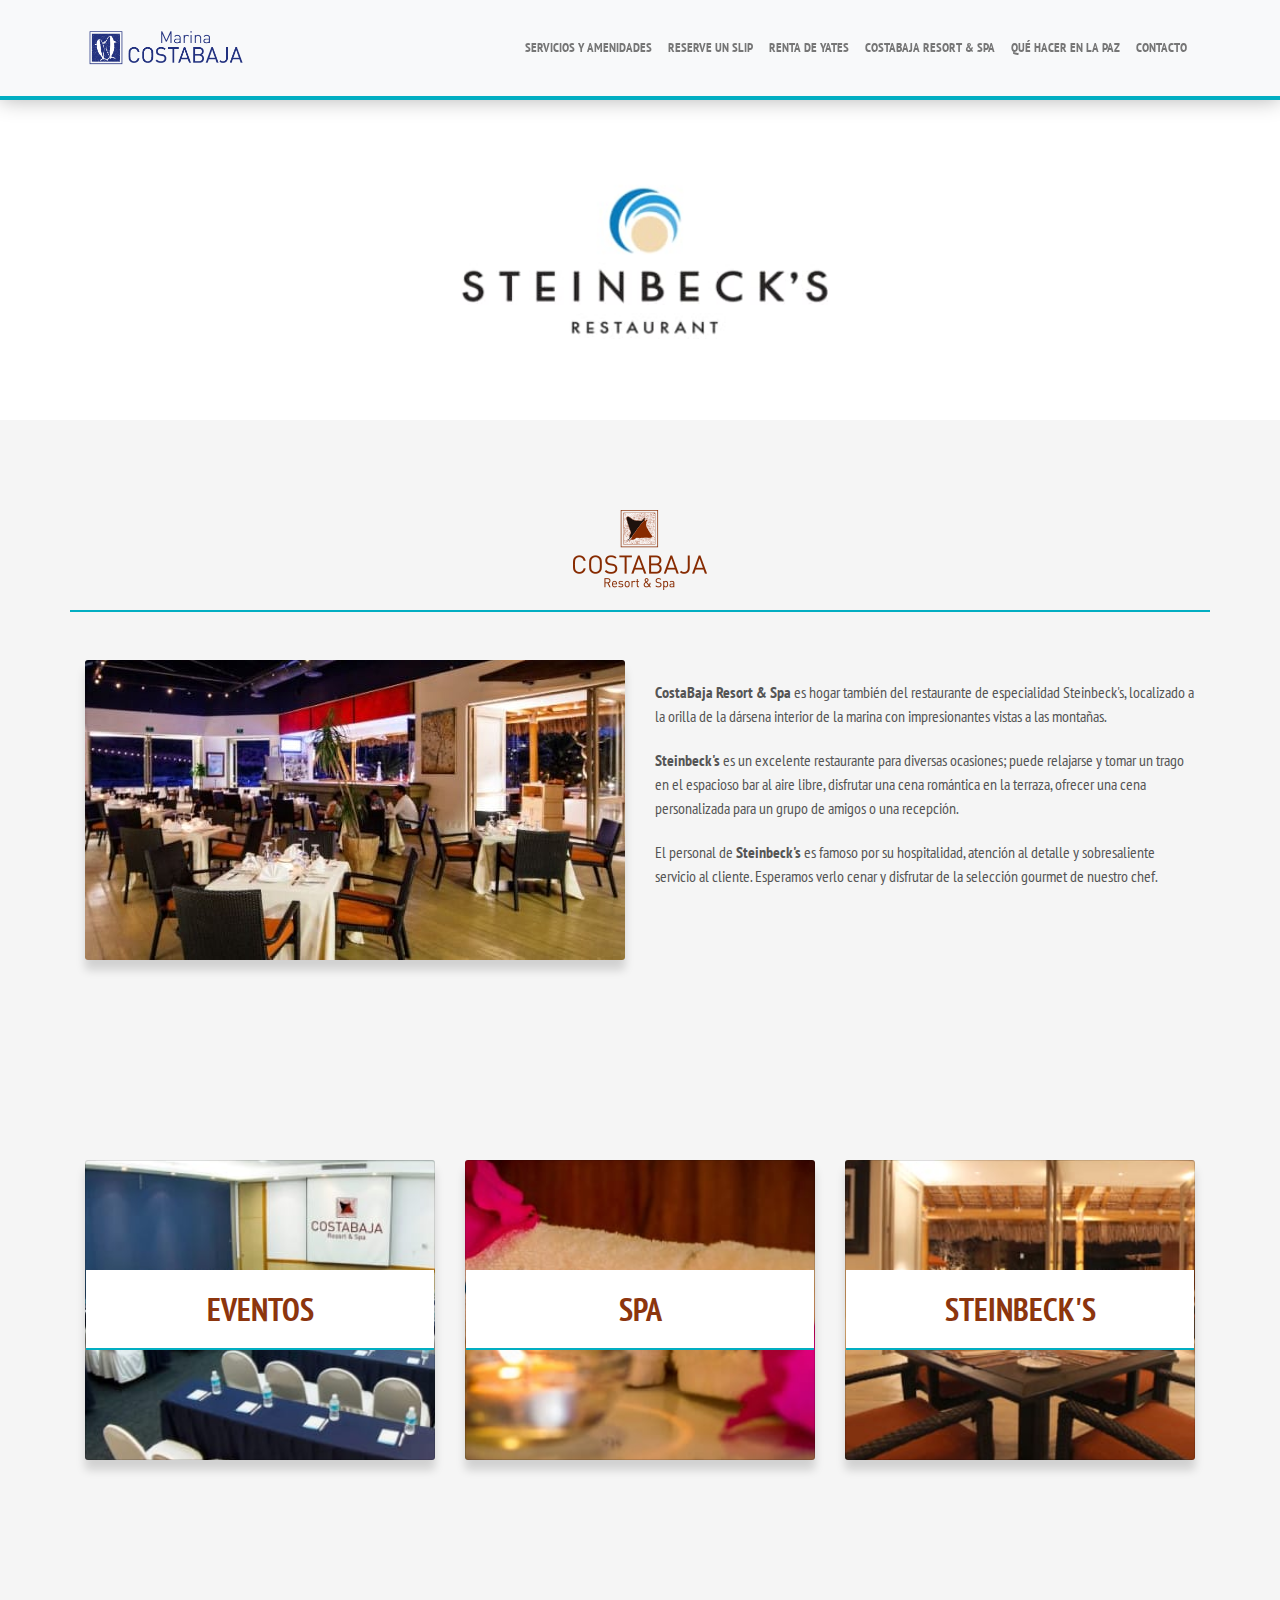
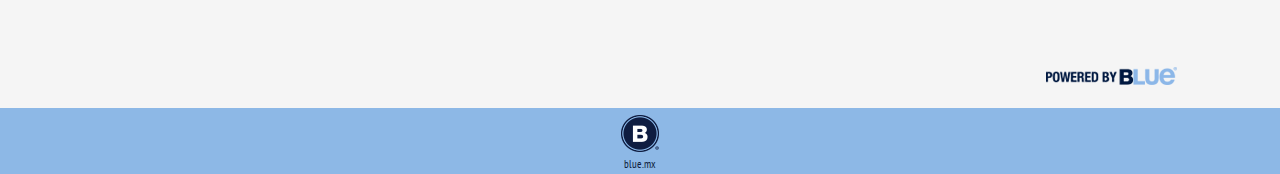
<file: costabaja-steinbecks.html>
<!DOCTYPE html>
<html lang="es">
  <head></head>
  <meta charset="UTF-8"/>
  <meta name="viewport" content="width=device-width, initial-scale=1, shrink-to-fit=no"/>
  <title>Costabaja Resort, Marina &amp; Spa</title>
  <meta name="description" content="Costabaja Resort, Marina &amp; Spa"/>
  <link rel="stylesheet" href="https://maxcdn.bootstrapcdn.com/font-awesome/4.7.0/css/font-awesome.min.css"/>
  <link rel="stylesheet" href="https://maxcdn.bootstrapcdn.com/bootstrap/4.0.0/css/bootstrap.min.css" integrity="sha384-Gn5384xqQ1aoWXA+058RXPxPg6fy4IWvTNh0E263XmFcJlSAwiGgFAW/dAiS6JXm" crossorigin="anonymous"/>
  <link rel="stylesheet" href="app/app.css"/>
  <link href="https://fonts.googleapis.com/css?family=PT+Sans+Narrow:400,700" rel="stylesheet"/>
  <link rel="icon" type="image/x-icon" href="favicon.ico"/>
  <link rel="icon" type="image/png" href="favicon.png"/>
</html>
<body data-spy="scroll" data-target=".navbar" data-offset="80">
  <header>
    <nav class="navbar bg-light navbar-expand-xl fixed-top">
      <div class="container"><a class="navbar-brand smooth-scroll" href="index.html"><img src="app/img/marina.png"/></a>
        <button class="navbar-toggler" type="button" data-toggle="collapse" data-target="#mainNav"><span class="fa fa-bars"></span></button>
        <div class="collapse navbar-collapse justify-content-end" id="mainNav">
          <ul class="navbar-nav">
            <li class="nav-item"><a class="nav-link" href="servicios-y-amenidades.html">Servicios y amenidades</a></li>
            <li class="nav-item"><a class="nav-link" href="reserve-un-slip.html">Reserve un Slip</a></li>
            <li class="nav-item"><a class="nav-link" href="renta-de-yates.html">Renta de Yates</a></li>
            <li class="nav-item"><a class="nav-link" href="costabaja-resort-spa.html">CostaBaja Resort &amp; Spa</a></li>
            <li class="nav-item"><a class="nav-link" href="que-hacer-en-la-paz.html">Qué hacer en La Paz</a></li>
            <li class="nav-item"><a class="nav-link" href="contacto.html">Contacto</a></li>
          </ul>
        </div>
      </div>
      <!--include modulos/_reserva-->
    </nav>
  </header>
  <section id="banner">
    <div class="carousel slide" data-ride="carousel" id="bannerSlide">
      <div class="carousel-inner">
        <div class="carousel-item active"><img class="d-block w-100" src="app/img/resort-steinbecks.jpg"></div>
      </div>
    </div>
  </section>
  <section class="section">
    <div class="container">
      <div class="row justify-content-center">
        <div class="col text-center resortlogo"><img src="app/img/costabaja-resort-spa.png" alt="Costabaja Resort &amp; Spa"></div>
      </div>
      <div class="row justify-content-center mt-5">
        <div class="col-md-6">
          <div class="min-height-bg300" style="background-image: url(app/img/steinbecks-costabaja.jpg)"></div>
        </div>
        <div class="col-md-6">
          <p><strong>CostaBaja Resort & Spa</strong> es hogar también del restaurante de especialidad Steinbeck's, localizado a la orilla de la dársena interior de la marina con impresionantes vistas a las montañas.</p>
          <p><strong>Steinbeck's</strong> es un excelente restaurante para diversas ocasiones; puede relajarse y tomar un trago en el espacioso bar al aire libre, disfrutar una cena romántica en la terraza, ofrecer una cena personalizada para un grupo de amigos o una recepción.</p>
          <p>El personal de <strong>Steinbeck's</strong> es famoso por su hospitalidad, atención al detalle y sobresaliente servicio al cliente. Esperamos verlo cenar y disfrutar de la selección gourmet de nuestro chef.</p>
        </div>
      </div>
    </div>
  </section>
  <section class="section">
    <div class="container costabaja-resort-areas">
      <div class="row justify-content-center"><a class="col-md-4" href="costabaja-eventos.html">
          <div class="card min-height-bg300" style="background-image: url(app/img/costabaja-eventos.jpg)">
            <h2 class="title text-center">Eventos</h2>
          </div></a><a class="col-md-4" href="costabaja-spa.html">
          <div class="card min-height-bg300" style="background-image: url(app/img/costabaja-spa.jpg)">
            <h2 class="title text-center">Spa</h2>
          </div></a><a class="col-md-4" href="costabaja-steinbecks.html">
          <div class="card min-height-bg300" style="background-image: url(app/img/costabaja-steinbecks.jpg)">
            <h2 class="title text-center">Steinbeck's</h2>
          </div></a></div>
    </div>
  </section>
  <!--include modulos/_legales  -->
  <footer>
    <div class="container">
      <div class="text-right"><img src="app/img/powered-by-blue.png"/></div>
    </div>
    <div class="bluemx mt-3">
      <div class="text-center"><a href="http://www.bluepureloyalty.com/" target="_blank"><img src="app/img/bluemx.png"/>
          <div>blue.mx</div></a></div>
    </div>
  </footer>
  <script src="https://code.jquery.com/jquery-3.2.1.min.js" crossorigin="anonymous"></script>
  <script src="https://cdnjs.cloudflare.com/ajax/libs/popper.js/1.12.9/umd/popper.min.js" integrity="sha384-ApNbgh9B+Y1QKtv3Rn7W3mgPxhU9K/ScQsAP7hUibX39j7fakFPskvXusvfa0b4Q" crossorigin="anonymous"></script>
  <script src="https://maxcdn.bootstrapcdn.com/bootstrap/4.0.0/js/bootstrap.min.js" integrity="sha384-JZR6Spejh4U02d8jOt6vLEHfe/JQGiRRSQQxSfFWpi1MquVdAyjUar5+76PVCmYl" crossorigin="anonymous"></script>
  <script src="app/app.js"></script>
</body>
</file>
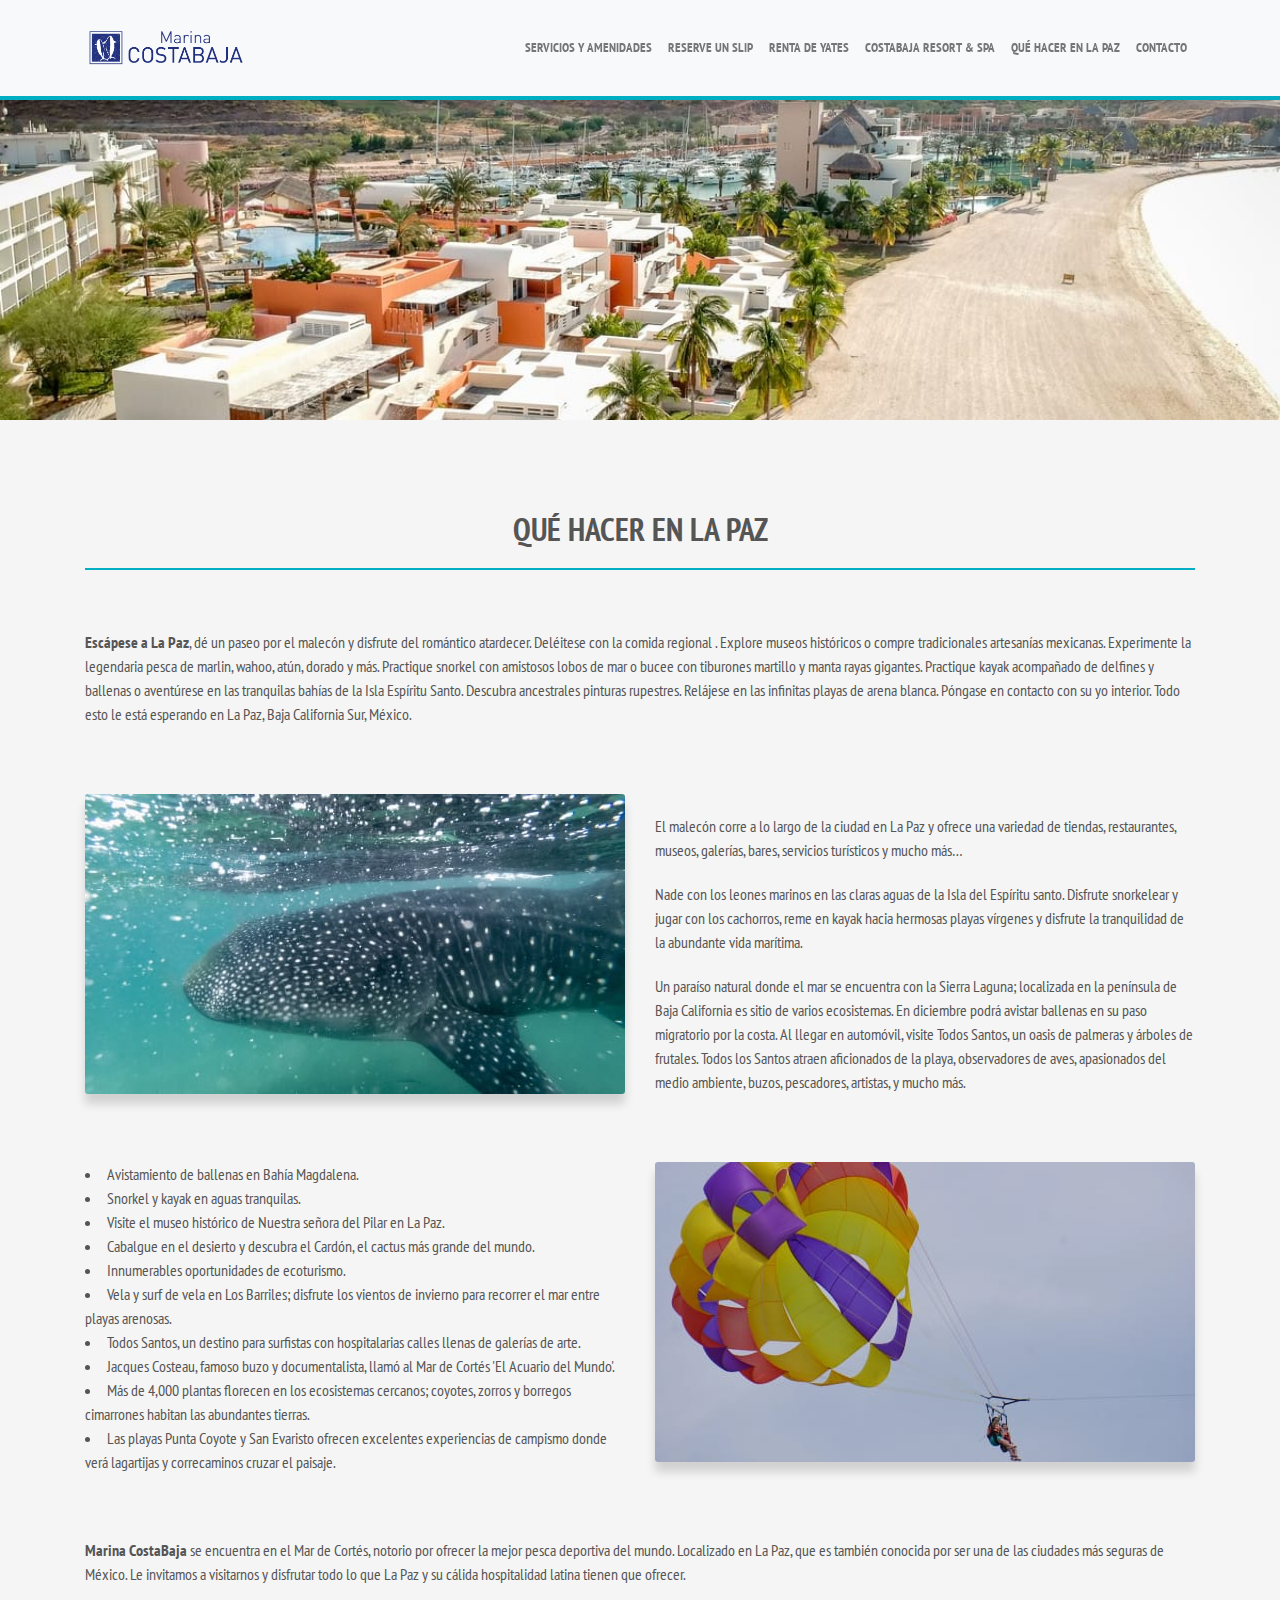
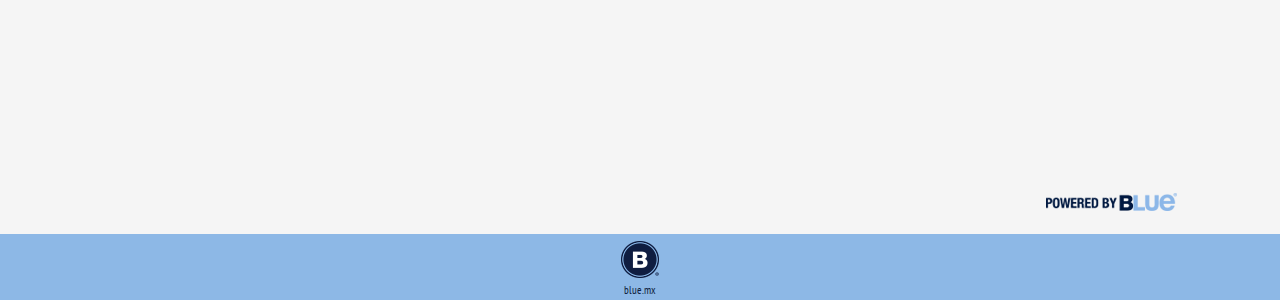
<file: que-hacer-en-la-paz.html>
<!DOCTYPE html>
<html lang="es">
  <head></head>
  <meta charset="UTF-8"/>
  <meta name="viewport" content="width=device-width, initial-scale=1, shrink-to-fit=no"/>
  <title>Costabaja Resort, Marina &amp; Spa</title>
  <meta name="description" content="Costabaja Resort, Marina &amp; Spa"/>
  <link rel="stylesheet" href="https://maxcdn.bootstrapcdn.com/font-awesome/4.7.0/css/font-awesome.min.css"/>
  <link rel="stylesheet" href="https://maxcdn.bootstrapcdn.com/bootstrap/4.0.0/css/bootstrap.min.css" integrity="sha384-Gn5384xqQ1aoWXA+058RXPxPg6fy4IWvTNh0E263XmFcJlSAwiGgFAW/dAiS6JXm" crossorigin="anonymous"/>
  <link rel="stylesheet" href="app/app.css"/>
  <link href="https://fonts.googleapis.com/css?family=PT+Sans+Narrow:400,700" rel="stylesheet"/>
  <link rel="icon" type="image/x-icon" href="favicon.ico"/>
  <link rel="icon" type="image/png" href="favicon.png"/>
</html>
<body data-spy="scroll" data-target=".navbar" data-offset="80">
  <header>
    <nav class="navbar bg-light navbar-expand-xl fixed-top">
      <div class="container"><a class="navbar-brand smooth-scroll" href="index.html"><img src="app/img/marina.png"/></a>
        <button class="navbar-toggler" type="button" data-toggle="collapse" data-target="#mainNav"><span class="fa fa-bars"></span></button>
        <div class="collapse navbar-collapse justify-content-end" id="mainNav">
          <ul class="navbar-nav">
            <li class="nav-item"><a class="nav-link" href="servicios-y-amenidades.html">Servicios y amenidades</a></li>
            <li class="nav-item"><a class="nav-link" href="reserve-un-slip.html">Reserve un Slip</a></li>
            <li class="nav-item"><a class="nav-link" href="renta-de-yates.html">Renta de Yates</a></li>
            <li class="nav-item"><a class="nav-link" href="costabaja-resort-spa.html">CostaBaja Resort &amp; Spa</a></li>
            <li class="nav-item"><a class="nav-link" href="que-hacer-en-la-paz.html">Qué hacer en La Paz</a></li>
            <li class="nav-item"><a class="nav-link" href="contacto.html">Contacto</a></li>
          </ul>
        </div>
      </div>
      <!--include modulos/_reserva-->
    </nav>
  </header>
  <section id="banner">
    <div class="carousel slide" data-ride="carousel" id="bannerSlide">
      <div class="carousel-inner">
        <div class="carousel-item active"><img class="d-block w-100" src="app/img/que-hacer.jpg"></div>
      </div>
    </div>
  </section>
  <section class="section">
    <div class="container">
      <div class="row justify-content-center">
        <div class="col text-center">
          <h2>Qué hacer en La Paz</h2>
        </div>
      </div>
      <div class="row justify-content-center">
        <div class="col-md-12">
          <p><strong>Escápese a La Paz</strong>, dé un paseo por el malecón y disfrute del romántico atardecer. Deléitese con la comida regional . Explore museos históricos o compre tradicionales artesanías mexicanas. Experimente la legendaria pesca de marlin, wahoo, atún, dorado y más. Practique snorkel con amistosos lobos de mar o bucee con tiburones martillo y manta rayas gigantes. Practique kayak acompañado de delfines y ballenas o aventúrese en las tranquilas bahías de la Isla Espíritu Santo. Descubra ancestrales pinturas rupestres. Relájese en las infinitas playas de arena blanca. Póngase en contacto con su yo interior. Todo esto le está esperando en La Paz, Baja California Sur, México.</p>
        </div>
      </div>
      <div class="row justify-content-center mt-5">
        <div class="col-md-6">
          <div class="min-height-bg300" style="background-image: url(app/img/la-paz-1.jpg)"></div>
        </div>
        <div class="col-md-6">
          <p>El malecón corre a lo largo de la ciudad en La Paz y ofrece una variedad de tiendas, restaurantes, museos, galerías, bares, servicios turísticos y mucho más… </p>
          <p>Nade con los leones marinos en las claras aguas de la Isla del Espíritu santo. Disfrute snorkelear y jugar con los cachorros, reme en kayak hacia hermosas playas vírgenes y disfrute la tranquilidad de la abundante vida marítima.</p>
          <p>Un paraíso natural donde el mar se encuentra con la Sierra Laguna; localizada en la península de Baja California es sitio de varios ecosistemas. En diciembre podrá avistar ballenas en su paso migratorio por la costa. Al llegar en automóvil, visite Todos Santos, un oasis de palmeras y árboles de frutales. Todos los Santos atraen aficionados de la playa, observadores de aves, apasionados del medio ambiente, buzos, pescadores, artistas, y mucho más.</p>
        </div>
      </div>
      <div class="row justify-content-center mt-5">
        <div class="col-md-6">
          <ul>
            <li>Avistamiento de ballenas en Bahía Magdalena.</li>
            <li>Snorkel y kayak en aguas tranquilas.</li>
            <li>Visite el museo histórico de Nuestra señora del Pilar en La Paz.</li>
            <li>Cabalgue en el desierto y descubra el Cardón, el cactus más grande del mundo.</li>
            <li>Innumerables oportunidades de ecoturismo.</li>
            <li>Vela y surf de vela en Los Barriles; disfrute los vientos de invierno para recorrer el mar entre playas arenosas.</li>
            <li>Todos Santos, un destino para surfistas con hospitalarias calles llenas de galerías de arte.</li>
            <li>Jacques Costeau, famoso buzo y documentalista, llamó al Mar de Cortés 'El Acuario del Mundo'.</li>
            <li>Más de 4,000 plantas florecen en los ecosistemas cercanos; coyotes, zorros y borregos cimarrones habitan las abundantes tierras.</li>
            <li>Las playas Punta Coyote y San Evaristo ofrecen excelentes experiencias de campismo donde verá lagartijas y correcaminos cruzar el paisaje.</li>
          </ul>
        </div>
        <div class="col-md-6">
          <div class="min-height-bg300" style="background-image: url(app/img/la-paz-2.jpg)"></div>
        </div>
      </div>
      <p class="mt-5"><strong>Marina CostaBaja</strong> se encuentra en el Mar de Cortés, notorio por ofrecer la mejor pesca deportiva del mundo. Localizado en La Paz, que es también conocida por ser una de las ciudades más seguras de México. Le invitamos a visitarnos y disfrutar todo lo que La Paz y su cálida hospitalidad latina tienen que ofrecer.</p>
    </div>
  </section>
  <!--include modulos/_legales  -->
  <footer>
    <div class="container">
      <div class="text-right"><img src="app/img/powered-by-blue.png"/></div>
    </div>
    <div class="bluemx mt-3">
      <div class="text-center"><a href="http://www.bluepureloyalty.com/" target="_blank"><img src="app/img/bluemx.png"/>
          <div>blue.mx</div></a></div>
    </div>
  </footer>
  <script src="https://code.jquery.com/jquery-3.2.1.min.js" crossorigin="anonymous"></script>
  <script src="https://cdnjs.cloudflare.com/ajax/libs/popper.js/1.12.9/umd/popper.min.js" integrity="sha384-ApNbgh9B+Y1QKtv3Rn7W3mgPxhU9K/ScQsAP7hUibX39j7fakFPskvXusvfa0b4Q" crossorigin="anonymous"></script>
  <script src="https://maxcdn.bootstrapcdn.com/bootstrap/4.0.0/js/bootstrap.min.js" integrity="sha384-JZR6Spejh4U02d8jOt6vLEHfe/JQGiRRSQQxSfFWpi1MquVdAyjUar5+76PVCmYl" crossorigin="anonymous"></script>
  <script src="app/app.js"></script>
</body>
</file>
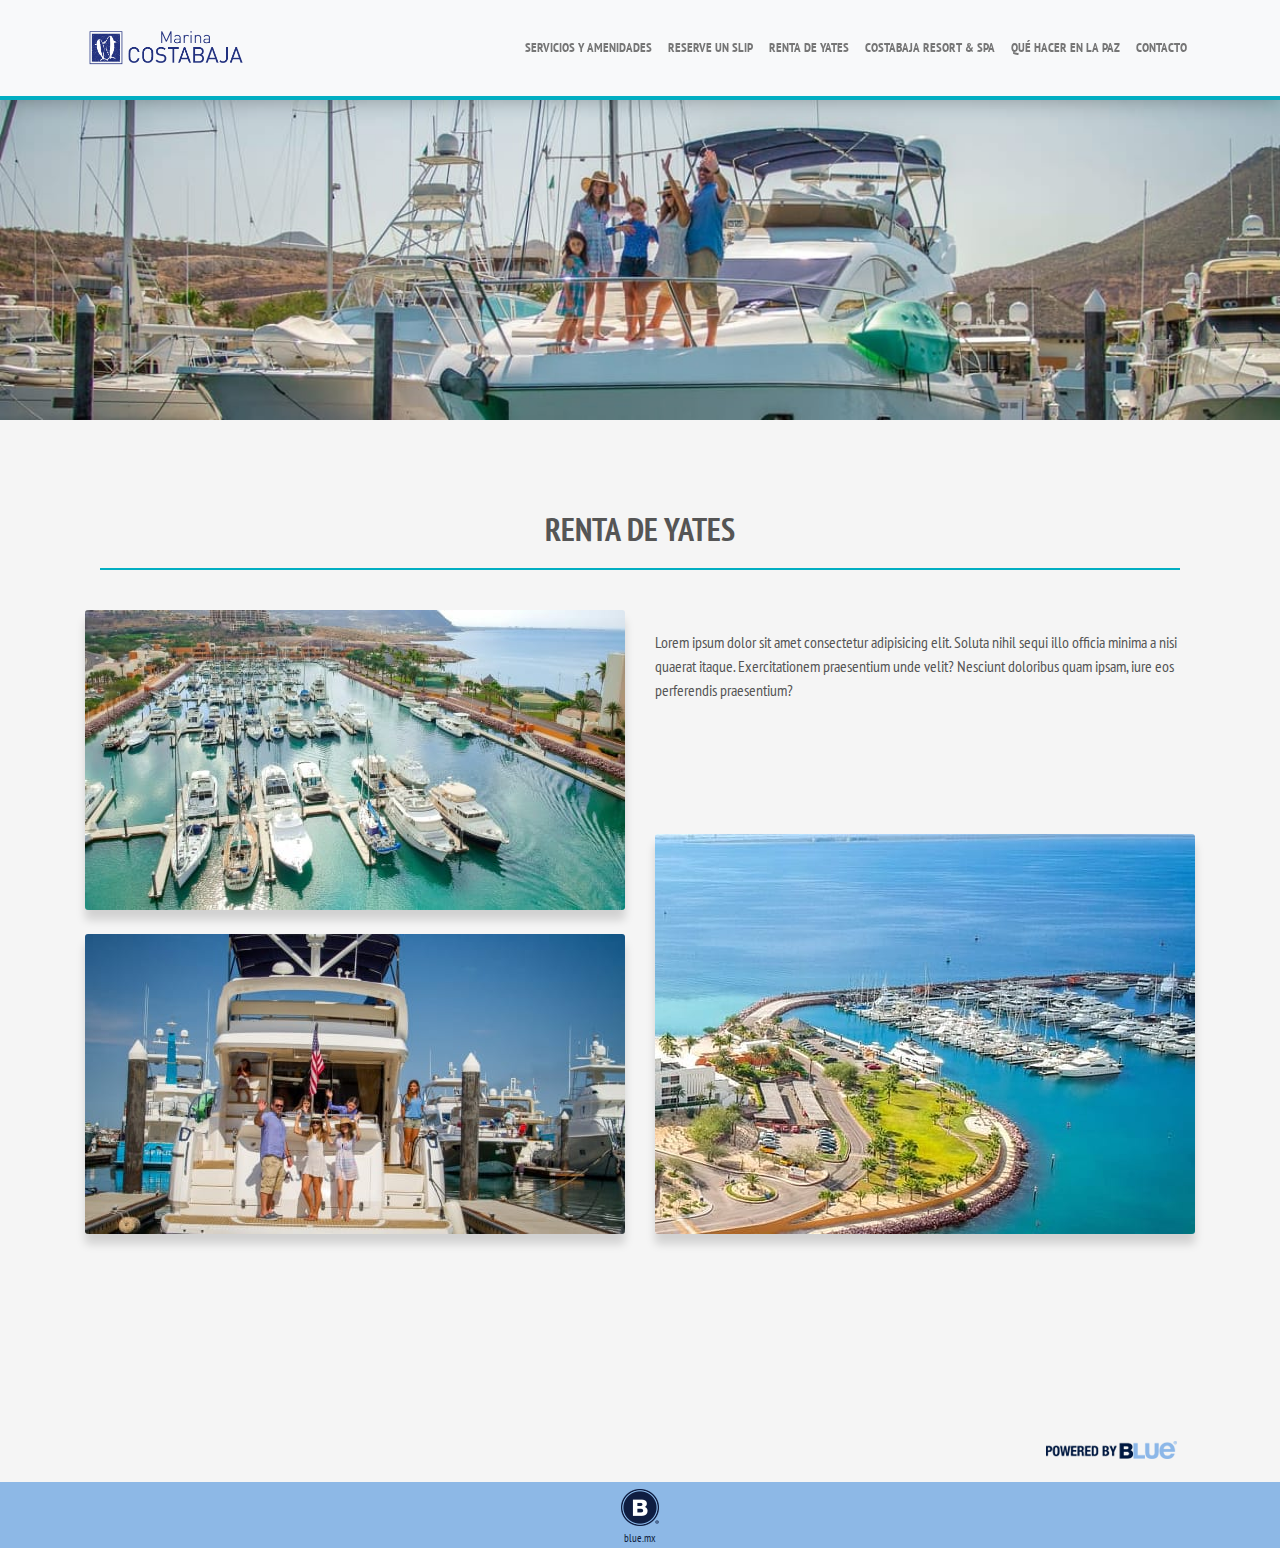
<file: renta-de-yates.html>
<!DOCTYPE html>
<html lang="es">
  <head></head>
  <meta charset="UTF-8"/>
  <meta name="viewport" content="width=device-width, initial-scale=1, shrink-to-fit=no"/>
  <title>Costabaja Resort, Marina &amp; Spa</title>
  <meta name="description" content="Costabaja Resort, Marina &amp; Spa"/>
  <link rel="stylesheet" href="https://maxcdn.bootstrapcdn.com/font-awesome/4.7.0/css/font-awesome.min.css"/>
  <link rel="stylesheet" href="https://maxcdn.bootstrapcdn.com/bootstrap/4.0.0/css/bootstrap.min.css" integrity="sha384-Gn5384xqQ1aoWXA+058RXPxPg6fy4IWvTNh0E263XmFcJlSAwiGgFAW/dAiS6JXm" crossorigin="anonymous"/>
  <link rel="stylesheet" href="app/app.css"/>
  <link href="https://fonts.googleapis.com/css?family=PT+Sans+Narrow:400,700" rel="stylesheet"/>
  <link rel="icon" type="image/x-icon" href="favicon.ico"/>
  <link rel="icon" type="image/png" href="favicon.png"/>
</html>
<body data-spy="scroll" data-target=".navbar" data-offset="80">
  <header>
    <nav class="navbar bg-light navbar-expand-xl fixed-top">
      <div class="container"><a class="navbar-brand smooth-scroll" href="index.html"><img src="app/img/marina.png"/></a>
        <button class="navbar-toggler" type="button" data-toggle="collapse" data-target="#mainNav"><span class="fa fa-bars"></span></button>
        <div class="collapse navbar-collapse justify-content-end" id="mainNav">
          <ul class="navbar-nav">
            <li class="nav-item"><a class="nav-link" href="servicios-y-amenidades.html">Servicios y amenidades</a></li>
            <li class="nav-item"><a class="nav-link" href="reserve-un-slip.html">Reserve un Slip</a></li>
            <li class="nav-item"><a class="nav-link" href="renta-de-yates.html">Renta de Yates</a></li>
            <li class="nav-item"><a class="nav-link" href="costabaja-resort-spa.html">CostaBaja Resort &amp; Spa</a></li>
            <li class="nav-item"><a class="nav-link" href="que-hacer-en-la-paz.html">Qué hacer en La Paz</a></li>
            <li class="nav-item"><a class="nav-link" href="contacto.html">Contacto</a></li>
          </ul>
        </div>
      </div>
      <!--include modulos/_reserva-->
    </nav>
  </header>
  <section id="banner">
    <div class="carousel slide" data-ride="carousel" id="bannerSlide">
      <div class="carousel-inner">
        <div class="carousel-item active"><img class="d-block w-100" src="app/img/renta-yates-1.jpg"></div>
      </div>
    </div>
  </section>
  <section id="spa">
    <div class="container">
      <div class="row justify-content-center"></div>
      <div class="col text-center">
        <h2>Renta de Yates</h2>
      </div>
    </div>
    <div class="container">
      <div class="row mt-4">
        <div class="col-md col-sm-12">
          <div class="min-height-bg300" style="background-image: url(app/img/renta-yates-2.jpg)"></div>
        </div>
        <div class="col-md col-sm-12">
          <p>Lorem ipsum dolor sit amet consectetur adipisicing elit. Soluta nihil sequi illo officia minima a nisi quaerat itaque. Exercitationem praesentium unde velit? Nesciunt doloribus quam ipsam, iure eos perferendis praesentium?</p>
        </div>
      </div>
      <div class="row mt-4">
        <div class="col-md col-sm-12">
          <div class="min-height-bg300" style="background-image: url(app/img/renta-yates-3.jpg)"></div>
        </div>
        <div class="col-md col-sm-12">
          <div class="min-height-bg400 mt-m100" style="background-image: url(app/img/renta-yates-4.jpg)"></div>
        </div>
      </div>
    </div>
  </section>
  <!--include modulos/_legales  -->
  <footer>
    <div class="container">
      <div class="text-right"><img src="app/img/powered-by-blue.png"/></div>
    </div>
    <div class="bluemx mt-3">
      <div class="text-center"><a href="http://www.bluepureloyalty.com/" target="_blank"><img src="app/img/bluemx.png"/>
          <div>blue.mx</div></a></div>
    </div>
  </footer>
  <script src="https://code.jquery.com/jquery-3.2.1.min.js" crossorigin="anonymous"></script>
  <script src="https://cdnjs.cloudflare.com/ajax/libs/popper.js/1.12.9/umd/popper.min.js" integrity="sha384-ApNbgh9B+Y1QKtv3Rn7W3mgPxhU9K/ScQsAP7hUibX39j7fakFPskvXusvfa0b4Q" crossorigin="anonymous"></script>
  <script src="https://maxcdn.bootstrapcdn.com/bootstrap/4.0.0/js/bootstrap.min.js" integrity="sha384-JZR6Spejh4U02d8jOt6vLEHfe/JQGiRRSQQxSfFWpi1MquVdAyjUar5+76PVCmYl" crossorigin="anonymous"></script>
  <script src="app/app.js"></script>
</body>
</file>
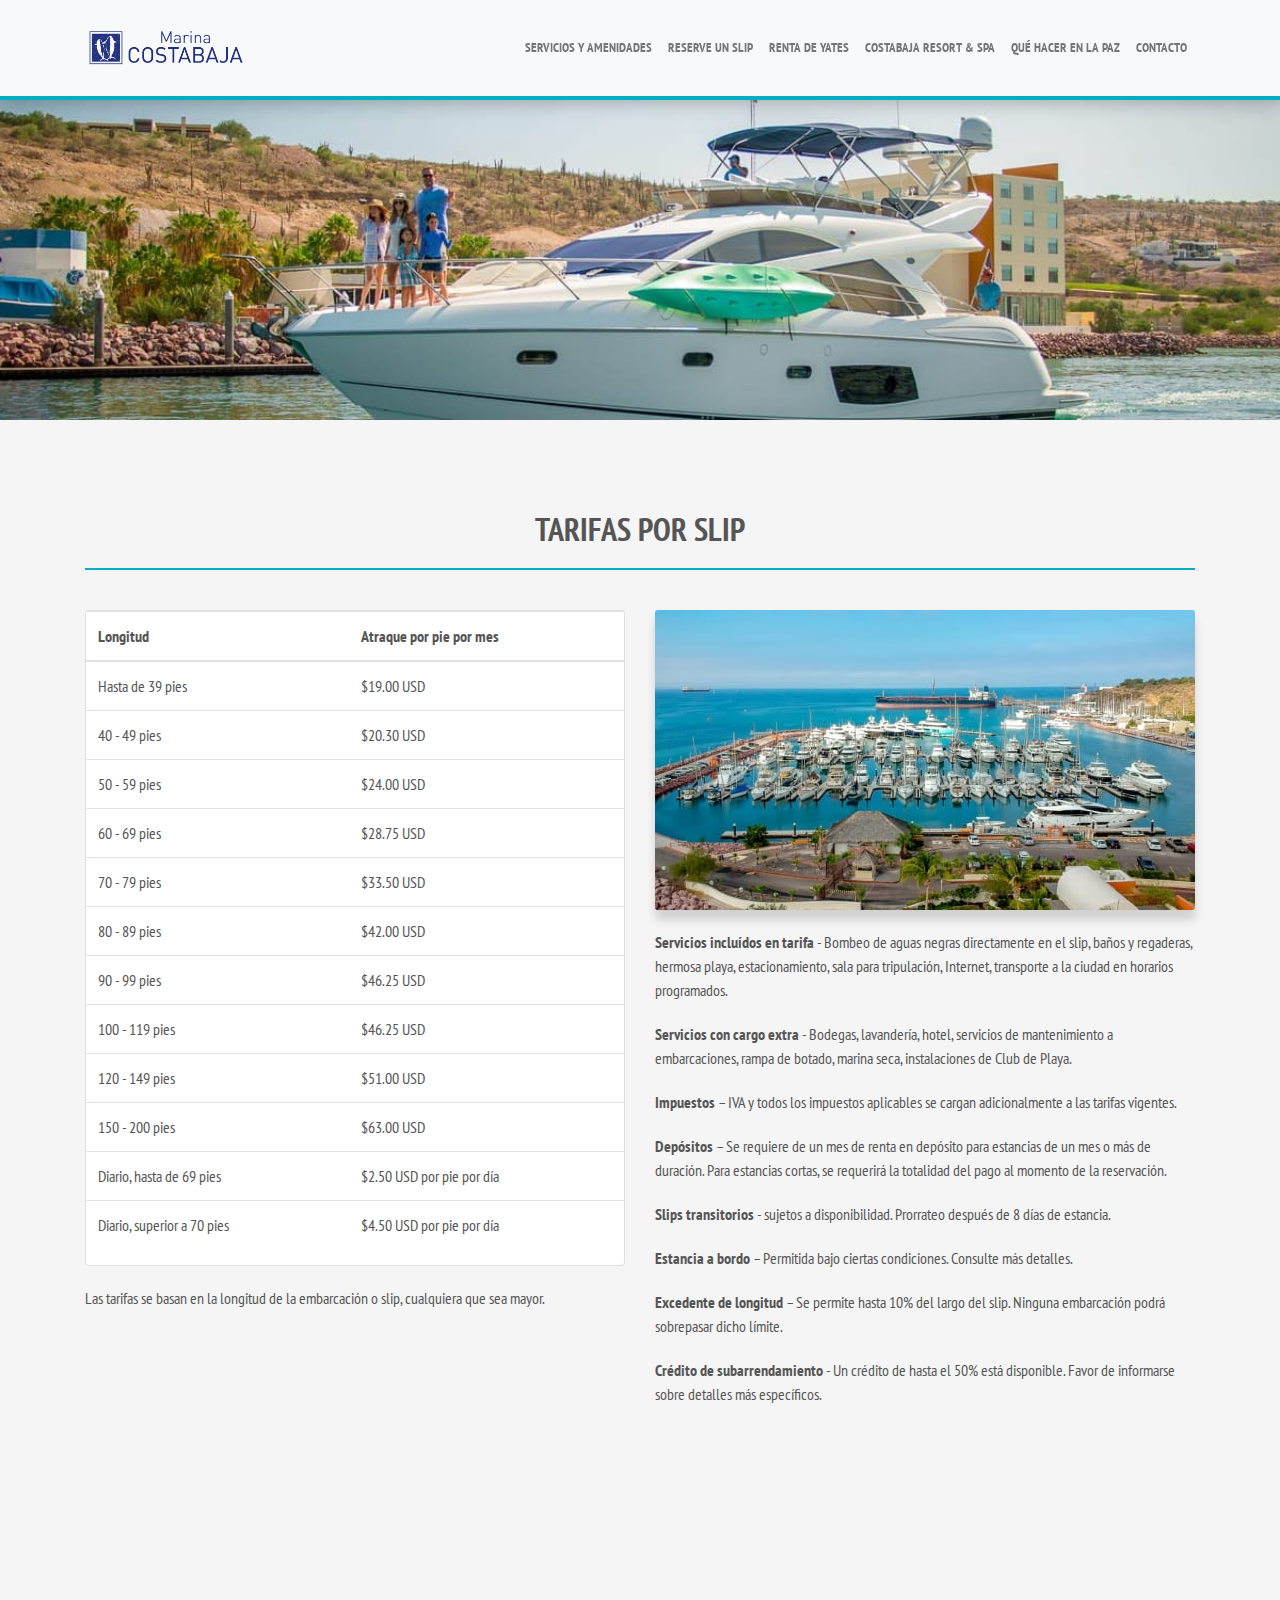
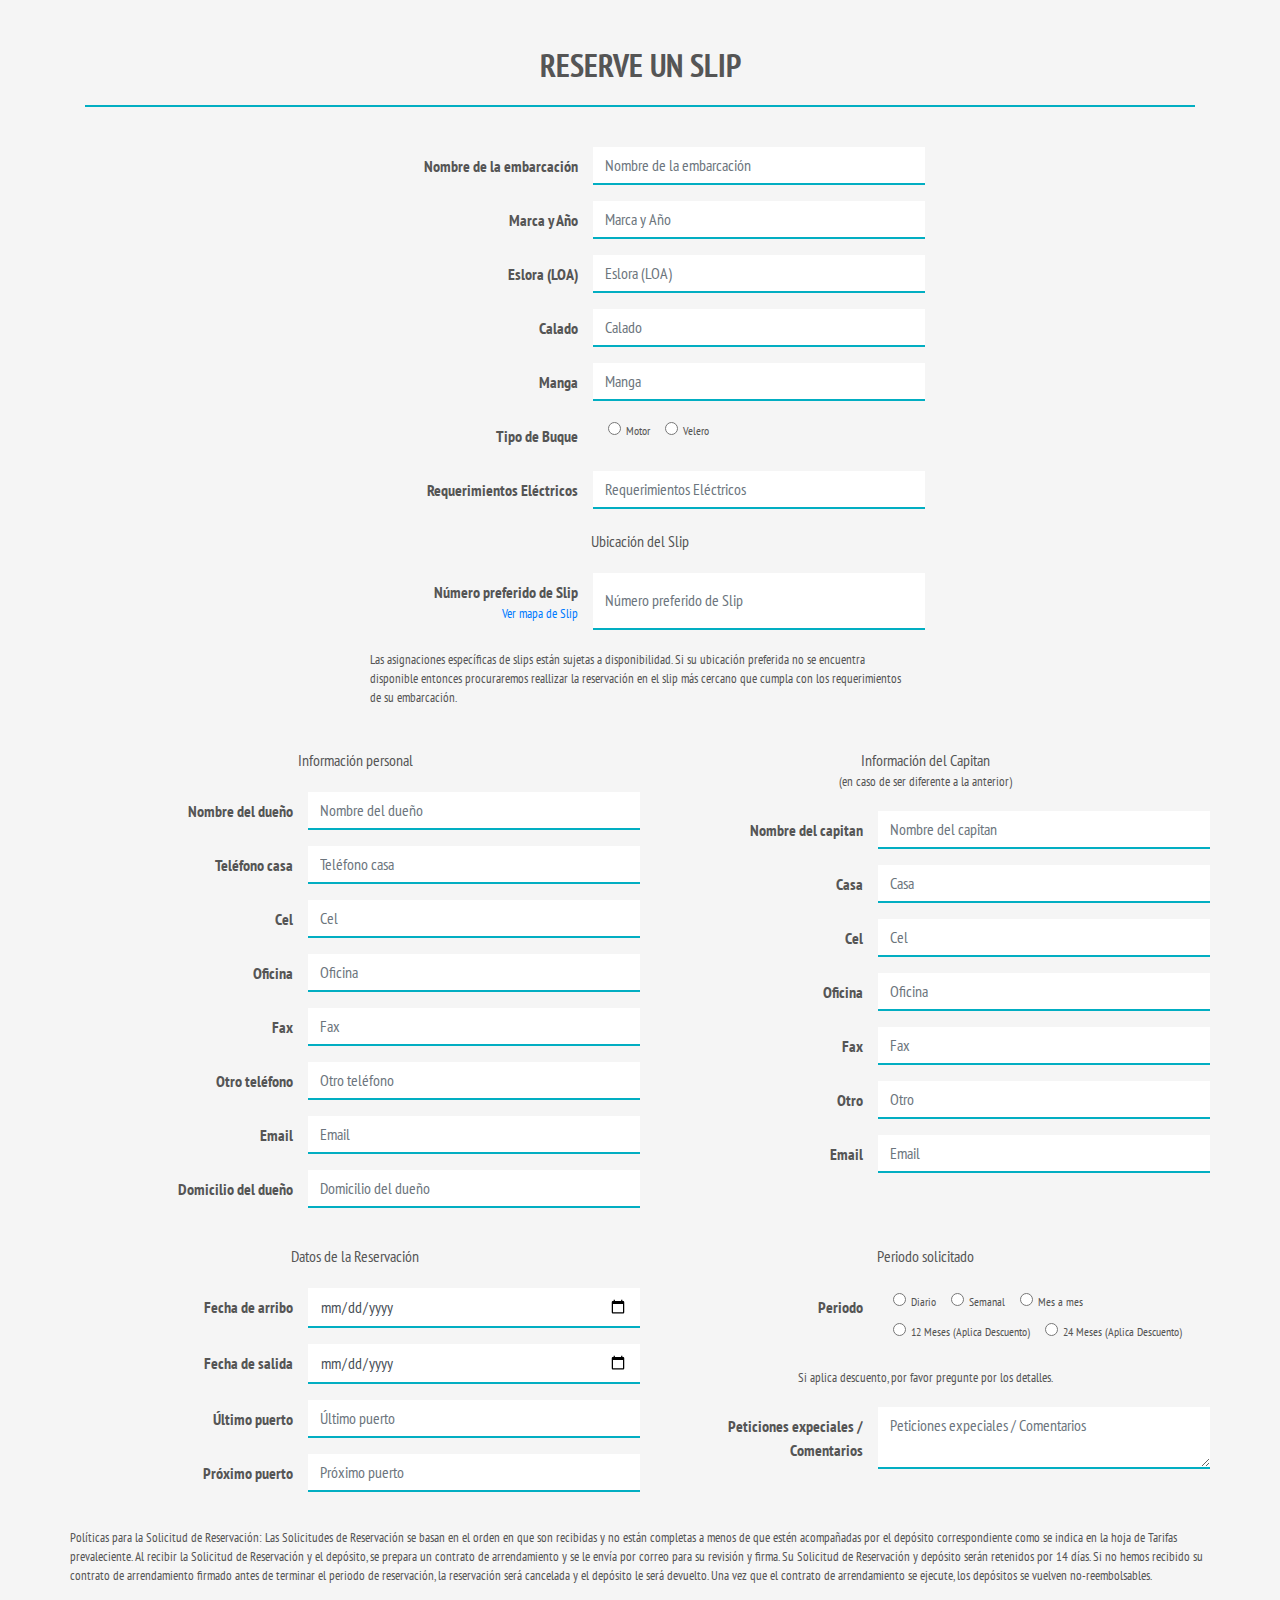
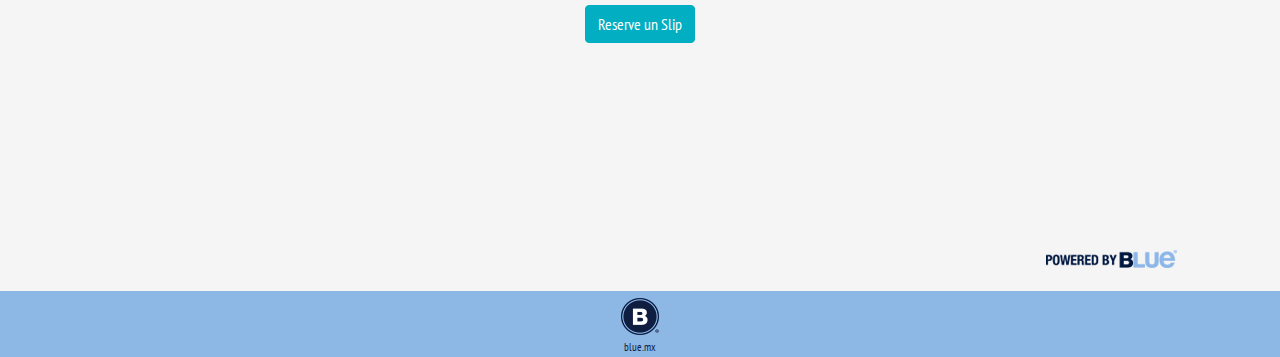
<file: reserve-un-slip.html>
<!DOCTYPE html>
<html lang="es">
  <head></head>
  <meta charset="UTF-8"/>
  <meta name="viewport" content="width=device-width, initial-scale=1, shrink-to-fit=no"/>
  <title>Costabaja Resort, Marina &amp; Spa</title>
  <meta name="description" content="Costabaja Resort, Marina &amp; Spa"/>
  <link rel="stylesheet" href="https://maxcdn.bootstrapcdn.com/font-awesome/4.7.0/css/font-awesome.min.css"/>
  <link rel="stylesheet" href="https://maxcdn.bootstrapcdn.com/bootstrap/4.0.0/css/bootstrap.min.css" integrity="sha384-Gn5384xqQ1aoWXA+058RXPxPg6fy4IWvTNh0E263XmFcJlSAwiGgFAW/dAiS6JXm" crossorigin="anonymous"/>
  <link rel="stylesheet" href="app/app.css"/>
  <link href="https://fonts.googleapis.com/css?family=PT+Sans+Narrow:400,700" rel="stylesheet"/>
  <link rel="icon" type="image/x-icon" href="favicon.ico"/>
  <link rel="icon" type="image/png" href="favicon.png"/>
</html>
<body data-spy="scroll" data-target=".navbar" data-offset="80">
  <header>
    <nav class="navbar bg-light navbar-expand-xl fixed-top">
      <div class="container"><a class="navbar-brand smooth-scroll" href="index.html"><img src="app/img/marina.png"/></a>
        <button class="navbar-toggler" type="button" data-toggle="collapse" data-target="#mainNav"><span class="fa fa-bars"></span></button>
        <div class="collapse navbar-collapse justify-content-end" id="mainNav">
          <ul class="navbar-nav">
            <li class="nav-item"><a class="nav-link" href="servicios-y-amenidades.html">Servicios y amenidades</a></li>
            <li class="nav-item"><a class="nav-link" href="reserve-un-slip.html">Reserve un Slip</a></li>
            <li class="nav-item"><a class="nav-link" href="renta-de-yates.html">Renta de Yates</a></li>
            <li class="nav-item"><a class="nav-link" href="costabaja-resort-spa.html">CostaBaja Resort &amp; Spa</a></li>
            <li class="nav-item"><a class="nav-link" href="que-hacer-en-la-paz.html">Qué hacer en La Paz</a></li>
            <li class="nav-item"><a class="nav-link" href="contacto.html">Contacto</a></li>
          </ul>
        </div>
      </div>
      <!--include modulos/_reserva-->
    </nav>
  </header>
  <section id="banner">
    <div class="carousel slide" data-ride="carousel" id="bannerSlide">
      <div class="carousel-inner">
        <div class="carousel-item active"><img class="d-block w-100" src="app/img/renta-slip.jpg"></div>
      </div>
    </div>
  </section>
  <section id="tarifas">
    <div class="container">
      <div class="row justify-content-center">
        <div class="col text-center">
          <h2>Tarifas por Slip</h2>
        </div>
      </div>
      <div class="row justify-content-center">
        <div class="col-md-6">
          <div class="card">
            <div class="card-content">
              <table class="table">
                <thead>
                  <tr>
                    <th>Longitud</th>
                    <th>Atraque por pie por mes</th>
                  </tr>
                </thead>
                <tbody>
                  <tr>
                    <td>Hasta de 39 pies</td>
                    <td>$19.00 USD</td>
                  </tr>
                  <tr>
                    <td>40 - 49 pies</td>
                    <td>$20.30 USD</td>
                  </tr>
                  <tr>
                    <td>50 - 59 pies</td>
                    <td>$24.00 USD</td>
                  </tr>
                  <tr>
                    <td>60 - 69 pies</td>
                    <td>$28.75 USD</td>
                  </tr>
                  <tr>
                    <td>70 - 79 pies</td>
                    <td>$33.50 USD</td>
                  </tr>
                  <tr>
                    <td>80 - 89 pies</td>
                    <td>$42.00 USD</td>
                  </tr>
                  <tr>
                    <td>90 - 99 pies</td>
                    <td>$46.25 USD</td>
                  </tr>
                  <tr>
                    <td>100 - 119 pies</td>
                    <td>$46.25 USD</td>
                  </tr>
                  <tr>
                    <td>120 - 149 pies</td>
                    <td>$51.00 USD</td>
                  </tr>
                  <tr>
                    <td>150 - 200 pies</td>
                    <td>$63.00 USD</td>
                  </tr>
                  <tr>
                    <td>Diario, hasta de 69 pies</td>
                    <td>$2.50 USD por pie por día</td>
                  </tr>
                  <tr>
                    <td>Diario, superior a 70 pies</td>
                    <td>$4.50 USD por pie por día</td>
                  </tr>
                </tbody>
              </table>
            </div>
          </div>
          <p>Las tarifas se basan en la longitud de la embarcación o slip, cualquiera que sea mayor.</p>
        </div>
        <div class="col-md-6">
          <div class="min-height-bg300" style="background-image: url(app/img/renta-slip-1.jpg)"></div>
          <p><strong>Servicios incluídos en tarifa</strong> - Bombeo de aguas negras directamente en el slip, baños y regaderas, hermosa playa, estacionamiento, sala para tripulación, Internet, transporte a la ciudad en horarios programados.</p>
          <p><strong>Servicios con cargo extra</strong> - Bodegas, lavandería, hotel, servicios de mantenimiento a embarcaciones, rampa de botado, marina seca, instalaciones de Club de Playa.</p>
          <p><strong>Impuestos</strong> – IVA y todos los impuestos aplicables se cargan adicionalmente a las tarifas vigentes.</p>
          <p><strong>Depósitos</strong> – Se requiere de un mes de renta en depósito para estancias de un mes o más de duración. Para estancias cortas, se requerirá la totalidad del pago al momento de la reservación.</p>
          <p><strong>Slips transitorios</strong> - sujetos a disponibilidad. Prorrateo después de 8 días de estancia.</p>
          <p><strong>Estancia a bordo</strong> – Permitida bajo ciertas condiciones. Consulte más detalles.</p>
          <p><strong>Excedente de longitud</strong> – Se permite hasta 10% del largo del slip. Ninguna embarcación podrá sobrepasar dicho límite.</p>
          <p><strong>Crédito de subarrendamiento</strong> - Un crédito de hasta el 50% está disponible. Favor de informarse sobre detalles más específicos. </p>
        </div>
      </div>
    </div>
  </section>
  <section id="tarifas">
    <div class="container">
      <div class="row justify-content-center">
        <div class="col text-center">
          <h2>Reserve un Slip</h2>
        </div>
      </div>
      <form>
        <div class="row justify-content-center">
          <div class="col-md-6">
            <div class="form-group row">
              <label class="col-form-label col-5 text-right">Nombre de la embarcación</label>
              <input class="form-control col-7" placeholder="Nombre de la embarcación"/>
            </div>
            <div class="form-group row">
              <label class="col-form-label col-5 text-right">Marca y Año</label>
              <input class="form-control col-7" placeholder="Marca y Año"/>
            </div>
            <div class="form-group row">
              <label class="col-form-label col-5 text-right">Eslora (LOA)</label>
              <input class="form-control col-7" placeholder="Eslora (LOA)"/>
            </div>
            <div class="form-group row">
              <label class="col-form-label col-5 text-right">Calado</label>
              <input class="form-control col-7" placeholder="Calado"/>
            </div>
            <div class="form-group row">
              <label class="col-form-label col-5 text-right">Manga</label>
              <input class="form-control col-7" placeholder="Manga"/>
            </div>
            <div class="form-group row">
              <label class="col-form-label col-5 text-right">
                <div>Tipo de Buque</div>
              </label>
              <div class="col-7">
                <div class="form-check form-check-inline">
                  <label>
                    <input class="form-check-input" type="radio" name="eval50"/><span>Motor</span>
                  </label>
                </div>
                <div class="form-check form-check-inline">
                  <label>
                    <input class="form-check-input" type="radio" name="eval50"/><span>Velero</span>
                  </label>
                </div>
              </div>
            </div>
            <div class="form-group row">
              <label class="col-form-label col-5 text-right">Requerimientos Eléctricos</label>
              <input class="form-control col-7" placeholder="Requerimientos Eléctricos"/>
            </div>
            <p class="text-center">Ubicación del Slip</p>
            <div class="form-group row">
              <label class="col-form-label col-5 text-right">Número preferido de Slip <small><a href='app/marina-slip-map.pdf'>Ver mapa de Slip</a></small></label>
              <input class="form-control col-7" type="text" placeholder="Número preferido de Slip"/>
            </div>
            <p><small>Las asignaciones específicas de slips están sujetas a disponibilidad. Si su ubicación preferida no se encuentra disponible entonces procuraremos reallizar la reservación en el slip más cercano que cumpla con los requerimientos de su embarcación.</small></p>
          </div>
        </div>
        <div class="row justify-content-center">
          <div class="col-md-6">
            <p class="text-center">Información personal</p>
            <div class="form-group row">
              <label class="col-form-label col-5 text-right">Nombre del dueño</label>
              <input class="form-control col-7" placeholder="Nombre del dueño"/>
            </div>
            <div class="form-group row">
              <label class="col-form-label col-5 text-right">Teléfono casa</label>
              <input class="form-control col-7" placeholder="Teléfono casa"/>
            </div>
            <div class="form-group row">
              <label class="col-form-label col-5 text-right">Cel</label>
              <input class="form-control col-7" placeholder="Cel"/>
            </div>
            <div class="form-group row">
              <label class="col-form-label col-5 text-right">Oficina</label>
              <input class="form-control col-7" placeholder="Oficina"/>
            </div>
            <div class="form-group row">
              <label class="col-form-label col-5 text-right">Fax</label>
              <input class="form-control col-7" placeholder="Fax"/>
            </div>
            <div class="form-group row">
              <label class="col-form-label col-5 text-right">Otro teléfono</label>
              <input class="form-control col-7" placeholder="Otro teléfono"/>
            </div>
            <div class="form-group row">
              <label class="col-form-label col-5 text-right">Email</label>
              <input class="form-control col-7" placeholder="Email"/>
            </div>
            <div class="form-group row">
              <label class="col-form-label col-5 text-right">Domicilio del dueño</label>
              <input class="form-control col-7" placeholder="Domicilio del dueño"/>
            </div>
          </div>
          <div class="col-md-6">
            <p class="text-center">Información del Capitan <small>(en caso de ser diferente a la anterior)</small></p>
            <div class="form-group row">
              <label class="col-form-label col-5 text-right">Nombre del capitan</label>
              <input class="form-control col-7" placeholder="Nombre del capitan"/>
            </div>
            <div class="form-group row">
              <label class="col-form-label col-5 text-right">Casa</label>
              <input class="form-control col-7" placeholder="Casa"/>
            </div>
            <div class="form-group row">
              <label class="col-form-label col-5 text-right">Cel</label>
              <input class="form-control col-7" placeholder="Cel"/>
            </div>
            <div class="form-group row">
              <label class="col-form-label col-5 text-right">Oficina</label>
              <input class="form-control col-7" placeholder="Oficina"/>
            </div>
            <div class="form-group row">
              <label class="col-form-label col-5 text-right">Fax</label>
              <input class="form-control col-7" placeholder="Fax"/>
            </div>
            <div class="form-group row">
              <label class="col-form-label col-5 text-right">Otro</label>
              <input class="form-control col-7" placeholder="Otro"/>
            </div>
            <div class="form-group row">
              <label class="col-form-label col-5 text-right">Email</label>
              <input class="form-control col-7" placeholder="Email"/>
            </div>
          </div>
        </div>
        <div class="row justify-content-center">
          <div class="col-md-6">
            <p class="text-center">Datos de la Reservación</p>
            <div class="form-group row">
              <label class="col-form-label col-5 text-right">Fecha de arribo</label>
              <input class="form-control col-7" type="date" placeholder="Fecha de arribo"/>
            </div>
            <div class="form-group row">
              <label class="col-form-label col-5 text-right">Fecha de salida</label>
              <input class="form-control col-7" type="date" placeholder="Fecha de salida"/>
            </div>
            <div class="form-group row">
              <label class="col-form-label col-5 text-right">Último puerto</label>
              <input class="form-control col-7" placeholder="Último puerto"/>
            </div>
            <div class="form-group row">
              <label class="col-form-label col-5 text-right">Próximo puerto</label>
              <input class="form-control col-7" placeholder="Próximo puerto"/>
            </div>
          </div>
          <div class="col-md-6">
            <p class="text-center">Periodo solicitado</p>
            <div class="form-group row">
              <label class="col-form-label col-5 text-right">
                <div>Periodo</div>
              </label>
              <div class="col-7">
                <div class="form-check form-check-inline">
                  <label>
                    <input class="form-check-input" type="radio" name="eval45"/><span>Diario</span>
                  </label>
                </div>
                <div class="form-check form-check-inline">
                  <label>
                    <input class="form-check-input" type="radio" name="eval45"/><span>Semanal</span>
                  </label>
                </div>
                <div class="form-check form-check-inline">
                  <label>
                    <input class="form-check-input" type="radio" name="eval45"/><span>Mes a mes</span>
                  </label>
                </div>
                <div class="form-check form-check-inline">
                  <label>
                    <input class="form-check-input" type="radio" name="eval45"/><span>12 Meses (Aplica Descuento)</span>
                  </label>
                </div>
                <div class="form-check form-check-inline">
                  <label>
                    <input class="form-check-input" type="radio" name="eval45"/><span>24 Meses (Aplica Descuento)</span>
                  </label>
                </div>
              </div>
            </div>
            <p class="text-center"><small> Si aplica descuento, por favor pregunte por los detalles.</small></p>
            <div class="form-group row">
              <label class="col-form-label col-5 text-right">Peticiones expeciales / Comentarios</label>
              <textarea class="form-control col-7" placeholder="Peticiones expeciales / Comentarios"></textarea>
            </div>
          </div>
        </div>
        <div class="row justify-content-center">
          <p><small>Políticas para la Solicitud de Reservación: Las Solicitudes de Reservación se basan en el orden en que son recibidas y no están completas a menos de que estén acompañadas por el depósito correspondiente como se indica en la hoja de Tarifas prevaleciente. Al recibir la Solicitud de Reservación y el depósito, se prepara un contrato de arrendamiento y se le envía por correo para su revisión y firma. Su Solicitud de Reservación y depósito serán retenidos por 14 días. Si no hemos recibido su contrato de arrendamiento firmado antes de terminar el periodo de reservación, la reservación será cancelada y el depósito le será devuelto. Una vez que el contrato de arrendamiento se ejecute, los depósitos se vuelven no-reembolsables.</small></p>
        </div>
        <div class="form-group row">
          <div class="col text-center">
            <button class="btn btn-large btn-primary" type="submit">Reserve un Slip</button>
          </div>
        </div>
      </form>
    </div>
  </section>
  <!--include modulos/_legales  -->
  <footer>
    <div class="container">
      <div class="text-right"><img src="app/img/powered-by-blue.png"/></div>
    </div>
    <div class="bluemx mt-3">
      <div class="text-center"><a href="http://www.bluepureloyalty.com/" target="_blank"><img src="app/img/bluemx.png"/>
          <div>blue.mx</div></a></div>
    </div>
  </footer>
  <script src="https://code.jquery.com/jquery-3.2.1.min.js" crossorigin="anonymous"></script>
  <script src="https://cdnjs.cloudflare.com/ajax/libs/popper.js/1.12.9/umd/popper.min.js" integrity="sha384-ApNbgh9B+Y1QKtv3Rn7W3mgPxhU9K/ScQsAP7hUibX39j7fakFPskvXusvfa0b4Q" crossorigin="anonymous"></script>
  <script src="https://maxcdn.bootstrapcdn.com/bootstrap/4.0.0/js/bootstrap.min.js" integrity="sha384-JZR6Spejh4U02d8jOt6vLEHfe/JQGiRRSQQxSfFWpi1MquVdAyjUar5+76PVCmYl" crossorigin="anonymous"></script>
  <script src="app/app.js"></script>
</body>
</file>
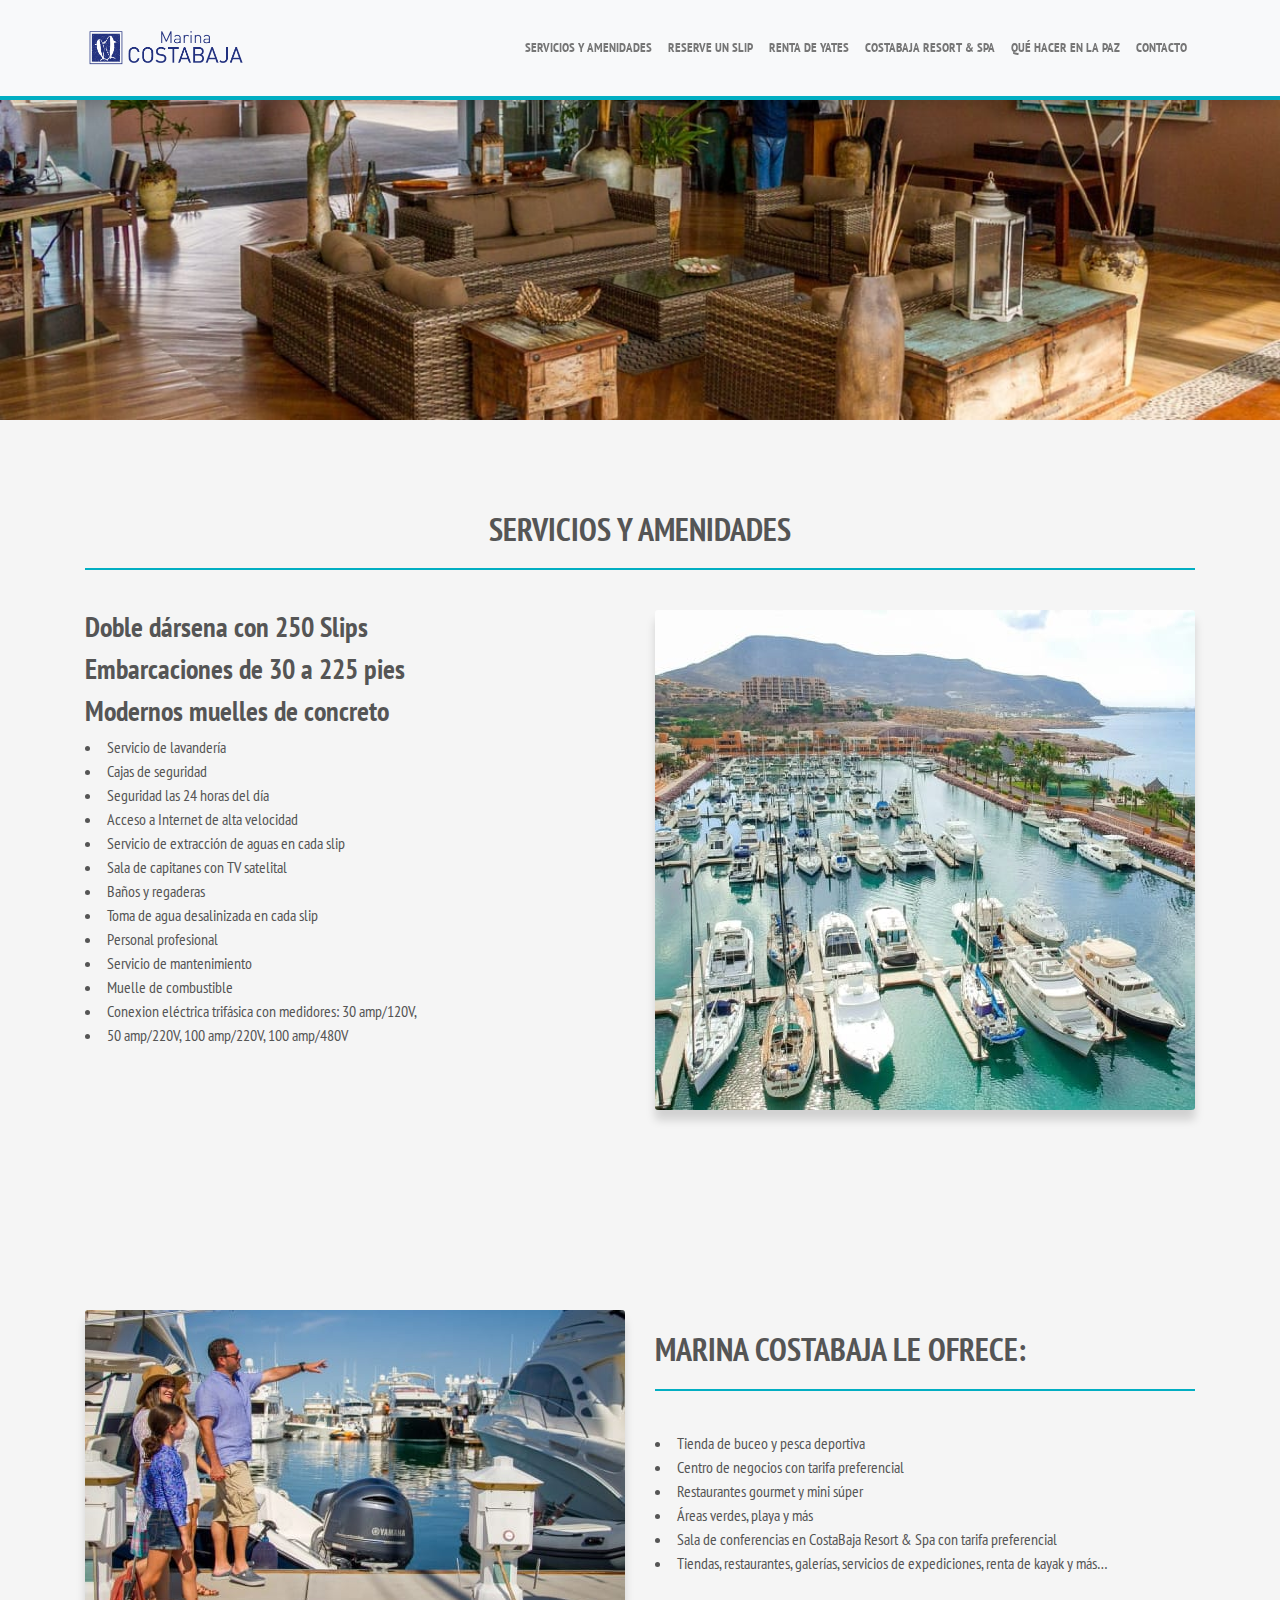
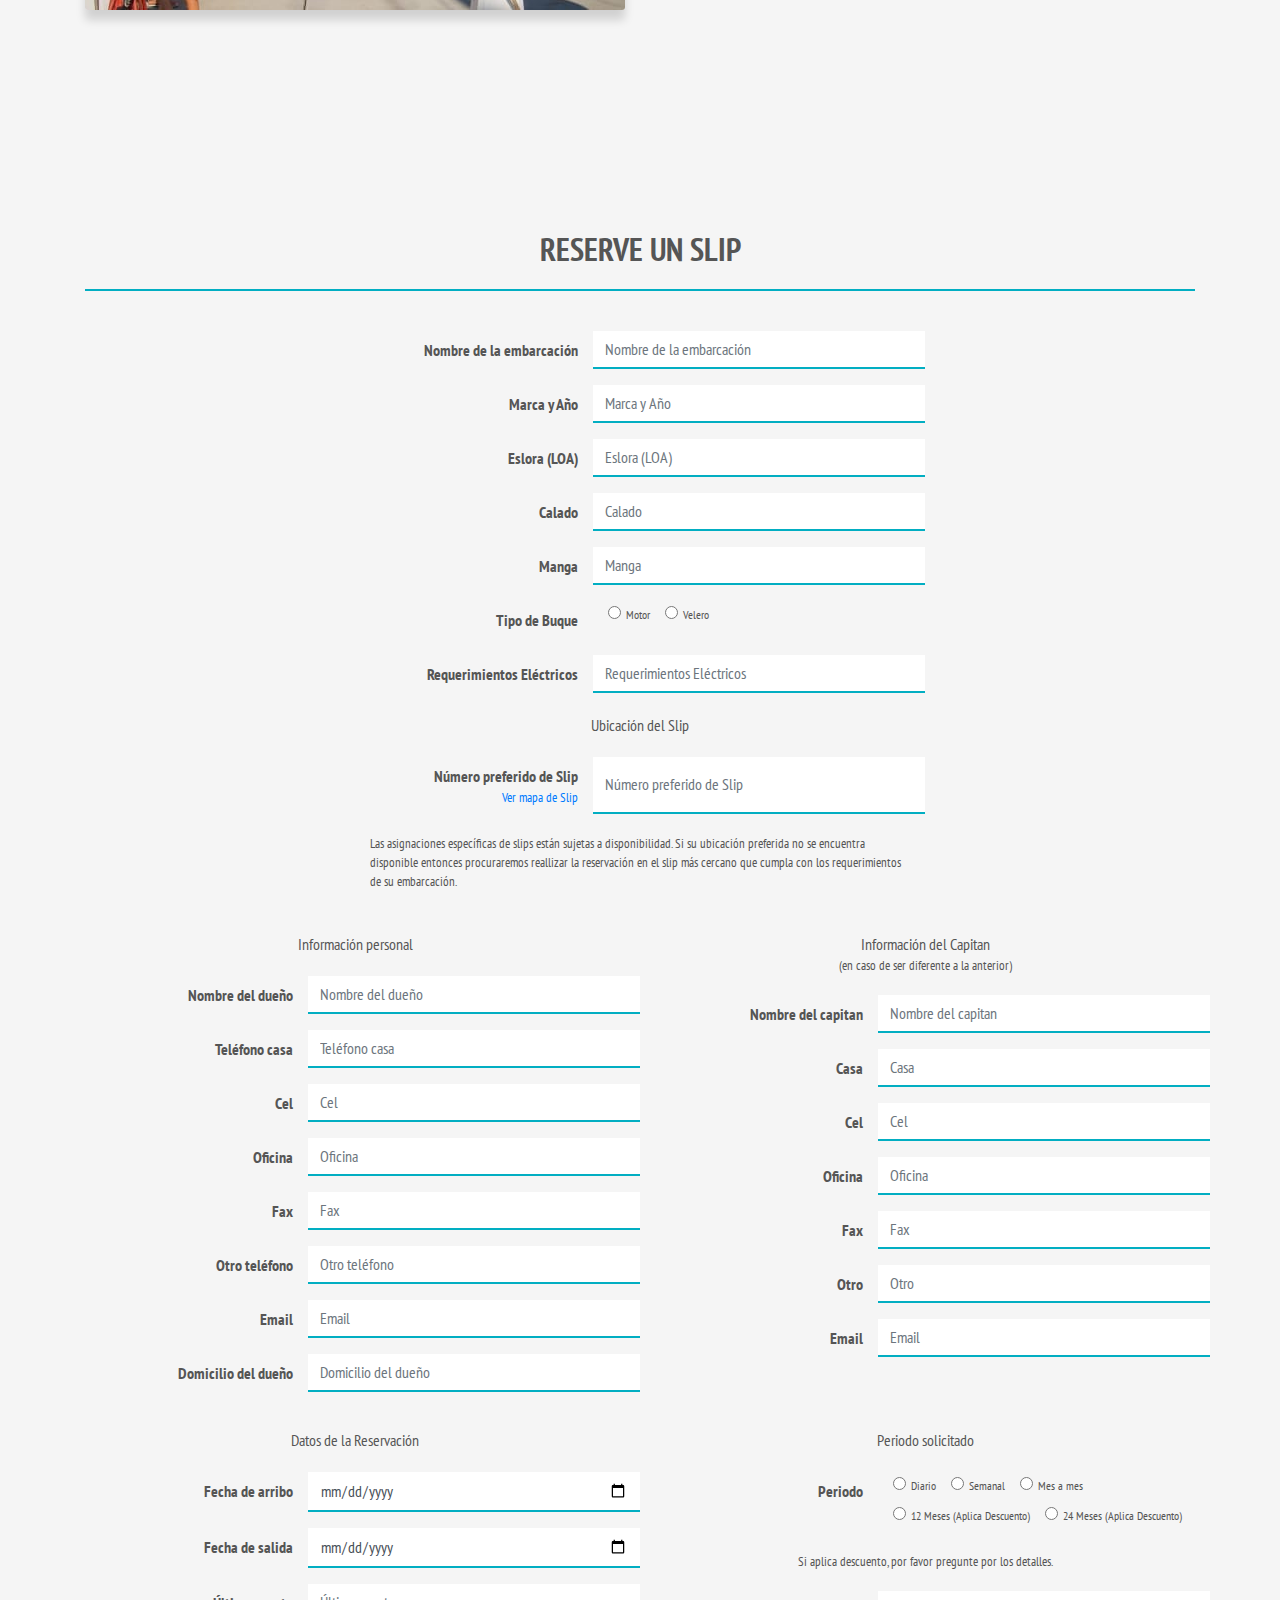
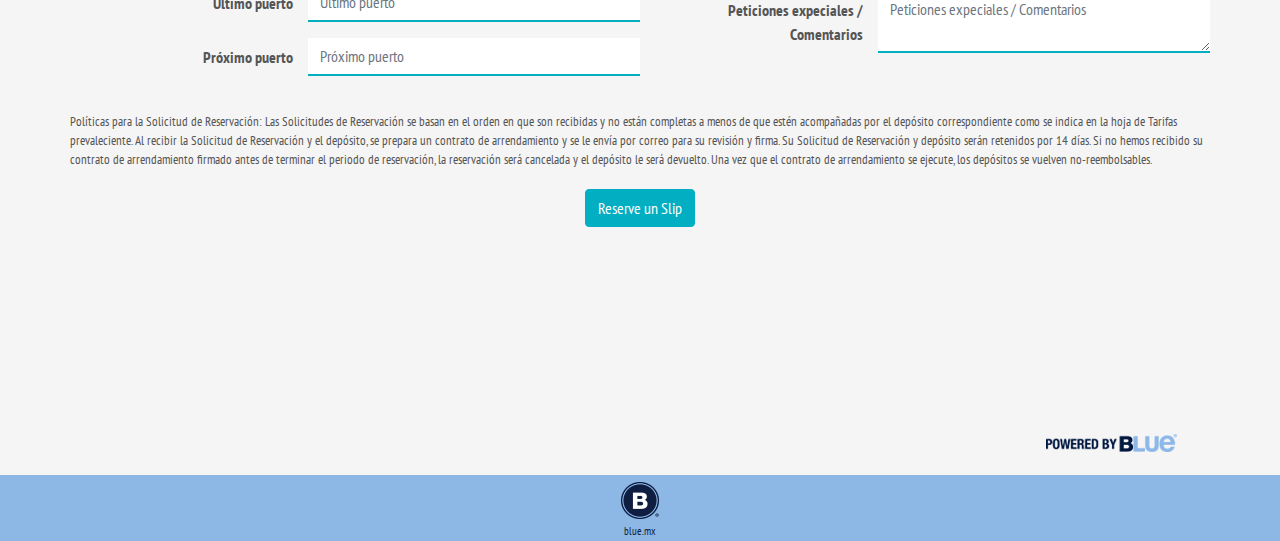
<file: servicios-y-amenidades.html>
<!DOCTYPE html>
<html lang="es">
  <head></head>
  <meta charset="UTF-8"/>
  <meta name="viewport" content="width=device-width, initial-scale=1, shrink-to-fit=no"/>
  <title>Costabaja Resort, Marina &amp; Spa</title>
  <meta name="description" content="Costabaja Resort, Marina &amp; Spa"/>
  <link rel="stylesheet" href="https://maxcdn.bootstrapcdn.com/font-awesome/4.7.0/css/font-awesome.min.css"/>
  <link rel="stylesheet" href="https://maxcdn.bootstrapcdn.com/bootstrap/4.0.0/css/bootstrap.min.css" integrity="sha384-Gn5384xqQ1aoWXA+058RXPxPg6fy4IWvTNh0E263XmFcJlSAwiGgFAW/dAiS6JXm" crossorigin="anonymous"/>
  <link rel="stylesheet" href="app/app.css"/>
  <link href="https://fonts.googleapis.com/css?family=PT+Sans+Narrow:400,700" rel="stylesheet"/>
  <link rel="icon" type="image/x-icon" href="favicon.ico"/>
  <link rel="icon" type="image/png" href="favicon.png"/>
</html>
<body data-spy="scroll" data-target=".navbar" data-offset="80">
  <header>
    <nav class="navbar bg-light navbar-expand-xl fixed-top">
      <div class="container"><a class="navbar-brand smooth-scroll" href="index.html"><img src="app/img/marina.png"/></a>
        <button class="navbar-toggler" type="button" data-toggle="collapse" data-target="#mainNav"><span class="fa fa-bars"></span></button>
        <div class="collapse navbar-collapse justify-content-end" id="mainNav">
          <ul class="navbar-nav">
            <li class="nav-item"><a class="nav-link" href="servicios-y-amenidades.html">Servicios y amenidades</a></li>
            <li class="nav-item"><a class="nav-link" href="reserve-un-slip.html">Reserve un Slip</a></li>
            <li class="nav-item"><a class="nav-link" href="renta-de-yates.html">Renta de Yates</a></li>
            <li class="nav-item"><a class="nav-link" href="costabaja-resort-spa.html">CostaBaja Resort &amp; Spa</a></li>
            <li class="nav-item"><a class="nav-link" href="que-hacer-en-la-paz.html">Qué hacer en La Paz</a></li>
            <li class="nav-item"><a class="nav-link" href="contacto.html">Contacto</a></li>
          </ul>
        </div>
      </div>
      <!--include modulos/_reserva-->
    </nav>
  </header>
  <section id="banner">
    <div class="carousel slide" data-ride="carousel" id="bannerSlide">
      <div class="carousel-inner">
        <div class="carousel-item active"><img class="d-block w-100" src="app/img/servicios-amenidades.jpg"></div>
      </div>
    </div>
  </section>
  <section class="section">
    <div class="container">
      <div class="row justify-content-center">
        <div class="col text-center">
          <h2>Servicios y Amenidades</h2>
        </div>
      </div>
      <div class="row justify-content-center">
        <div class="col-md-6">
          <h3>Doble dársena con 250 Slips</h3>
          <h3>Embarcaciones de 30 a 225 pies</h3>
          <h3>Modernos muelles de concreto</h3>
          <ul>
            <li>Servicio de lavandería</li>
            <li>Cajas de seguridad</li>
            <li>Seguridad las 24 horas del día</li>
            <li>Acceso a Internet de alta velocidad </li>
            <li>Servicio de extracción de aguas en cada slip</li>
            <li>Sala de capitanes con TV satelital</li>
            <li>Baños y regaderas</li>
            <li>Toma de agua desalinizada en cada slip</li>
            <li>Personal profesional </li>
            <li>Servicio de mantenimiento </li>
            <li>Muelle de combustible </li>
            <li>Conexion eléctrica trifásica con medidores: 30 amp/120V,</li>
            <li>50 amp/220V, 100 amp/220V, 100 amp/480V</li>
          </ul>
        </div>
        <div class="col-md-6">
          <div class="min-height-bg500" style="background-image: url(app/img/servicios.jpg)"></div>
        </div>
      </div>
    </div>
  </section>
  <section class="section">
    <div class="container">
      <div class="row justify-content-center">
        <div class="col-md-6">
          <div class="min-height-bg300" style="background-image: url(app/img/amenidades.jpg)"></div>
        </div>
        <div class="col-md-6">
          <h2>Marina Costabaja le ofrece:</h2>
          <ul>
            <li>Tienda de buceo y pesca deportiva</li>
            <li>Centro de negocios con tarifa preferencial</li>
            <li>Restaurantes gourmet y mini súper</li>
            <li>Áreas verdes, playa y más </li>
            <li>Sala de conferencias en CostaBaja Resort & Spa con tarifa preferencial</li>
            <li>Tiendas, restaurantes, galerías, servicios de expediciones, renta de kayak y más…</li>
          </ul>
        </div>
      </div>
    </div>
  </section>
  <section id="tarifas">
    <div class="container">
      <div class="row justify-content-center">
        <div class="col text-center">
          <h2>Reserve un Slip</h2>
        </div>
      </div>
      <form>
        <div class="row justify-content-center">
          <div class="col-md-6">
            <div class="form-group row">
              <label class="col-form-label col-5 text-right">Nombre de la embarcación</label>
              <input class="form-control col-7" placeholder="Nombre de la embarcación"/>
            </div>
            <div class="form-group row">
              <label class="col-form-label col-5 text-right">Marca y Año</label>
              <input class="form-control col-7" placeholder="Marca y Año"/>
            </div>
            <div class="form-group row">
              <label class="col-form-label col-5 text-right">Eslora (LOA)</label>
              <input class="form-control col-7" placeholder="Eslora (LOA)"/>
            </div>
            <div class="form-group row">
              <label class="col-form-label col-5 text-right">Calado</label>
              <input class="form-control col-7" placeholder="Calado"/>
            </div>
            <div class="form-group row">
              <label class="col-form-label col-5 text-right">Manga</label>
              <input class="form-control col-7" placeholder="Manga"/>
            </div>
            <div class="form-group row">
              <label class="col-form-label col-5 text-right">
                <div>Tipo de Buque</div>
              </label>
              <div class="col-7">
                <div class="form-check form-check-inline">
                  <label>
                    <input class="form-check-input" type="radio" name="eval15"/><span>Motor</span>
                  </label>
                </div>
                <div class="form-check form-check-inline">
                  <label>
                    <input class="form-check-input" type="radio" name="eval15"/><span>Velero</span>
                  </label>
                </div>
              </div>
            </div>
            <div class="form-group row">
              <label class="col-form-label col-5 text-right">Requerimientos Eléctricos</label>
              <input class="form-control col-7" placeholder="Requerimientos Eléctricos"/>
            </div>
            <p class="text-center">Ubicación del Slip</p>
            <div class="form-group row">
              <label class="col-form-label col-5 text-right">Número preferido de Slip <small><a href='app/marina-slip-map.pdf'>Ver mapa de Slip</a></small></label>
              <input class="form-control col-7" type="text" placeholder="Número preferido de Slip"/>
            </div>
            <p><small>Las asignaciones específicas de slips están sujetas a disponibilidad. Si su ubicación preferida no se encuentra disponible entonces procuraremos reallizar la reservación en el slip más cercano que cumpla con los requerimientos de su embarcación.</small></p>
          </div>
        </div>
        <div class="row justify-content-center">
          <div class="col-md-6">
            <p class="text-center">Información personal</p>
            <div class="form-group row">
              <label class="col-form-label col-5 text-right">Nombre del dueño</label>
              <input class="form-control col-7" placeholder="Nombre del dueño"/>
            </div>
            <div class="form-group row">
              <label class="col-form-label col-5 text-right">Teléfono casa</label>
              <input class="form-control col-7" placeholder="Teléfono casa"/>
            </div>
            <div class="form-group row">
              <label class="col-form-label col-5 text-right">Cel</label>
              <input class="form-control col-7" placeholder="Cel"/>
            </div>
            <div class="form-group row">
              <label class="col-form-label col-5 text-right">Oficina</label>
              <input class="form-control col-7" placeholder="Oficina"/>
            </div>
            <div class="form-group row">
              <label class="col-form-label col-5 text-right">Fax</label>
              <input class="form-control col-7" placeholder="Fax"/>
            </div>
            <div class="form-group row">
              <label class="col-form-label col-5 text-right">Otro teléfono</label>
              <input class="form-control col-7" placeholder="Otro teléfono"/>
            </div>
            <div class="form-group row">
              <label class="col-form-label col-5 text-right">Email</label>
              <input class="form-control col-7" placeholder="Email"/>
            </div>
            <div class="form-group row">
              <label class="col-form-label col-5 text-right">Domicilio del dueño</label>
              <input class="form-control col-7" placeholder="Domicilio del dueño"/>
            </div>
          </div>
          <div class="col-md-6">
            <p class="text-center">Información del Capitan <small>(en caso de ser diferente a la anterior)</small></p>
            <div class="form-group row">
              <label class="col-form-label col-5 text-right">Nombre del capitan</label>
              <input class="form-control col-7" placeholder="Nombre del capitan"/>
            </div>
            <div class="form-group row">
              <label class="col-form-label col-5 text-right">Casa</label>
              <input class="form-control col-7" placeholder="Casa"/>
            </div>
            <div class="form-group row">
              <label class="col-form-label col-5 text-right">Cel</label>
              <input class="form-control col-7" placeholder="Cel"/>
            </div>
            <div class="form-group row">
              <label class="col-form-label col-5 text-right">Oficina</label>
              <input class="form-control col-7" placeholder="Oficina"/>
            </div>
            <div class="form-group row">
              <label class="col-form-label col-5 text-right">Fax</label>
              <input class="form-control col-7" placeholder="Fax"/>
            </div>
            <div class="form-group row">
              <label class="col-form-label col-5 text-right">Otro</label>
              <input class="form-control col-7" placeholder="Otro"/>
            </div>
            <div class="form-group row">
              <label class="col-form-label col-5 text-right">Email</label>
              <input class="form-control col-7" placeholder="Email"/>
            </div>
          </div>
        </div>
        <div class="row justify-content-center">
          <div class="col-md-6">
            <p class="text-center">Datos de la Reservación</p>
            <div class="form-group row">
              <label class="col-form-label col-5 text-right">Fecha de arribo</label>
              <input class="form-control col-7" type="date" placeholder="Fecha de arribo"/>
            </div>
            <div class="form-group row">
              <label class="col-form-label col-5 text-right">Fecha de salida</label>
              <input class="form-control col-7" type="date" placeholder="Fecha de salida"/>
            </div>
            <div class="form-group row">
              <label class="col-form-label col-5 text-right">Último puerto</label>
              <input class="form-control col-7" placeholder="Último puerto"/>
            </div>
            <div class="form-group row">
              <label class="col-form-label col-5 text-right">Próximo puerto</label>
              <input class="form-control col-7" placeholder="Próximo puerto"/>
            </div>
          </div>
          <div class="col-md-6">
            <p class="text-center">Periodo solicitado</p>
            <div class="form-group row">
              <label class="col-form-label col-5 text-right">
                <div>Periodo</div>
              </label>
              <div class="col-7">
                <div class="form-check form-check-inline">
                  <label>
                    <input class="form-check-input" type="radio" name="eval36"/><span>Diario</span>
                  </label>
                </div>
                <div class="form-check form-check-inline">
                  <label>
                    <input class="form-check-input" type="radio" name="eval36"/><span>Semanal</span>
                  </label>
                </div>
                <div class="form-check form-check-inline">
                  <label>
                    <input class="form-check-input" type="radio" name="eval36"/><span>Mes a mes</span>
                  </label>
                </div>
                <div class="form-check form-check-inline">
                  <label>
                    <input class="form-check-input" type="radio" name="eval36"/><span>12 Meses (Aplica Descuento)</span>
                  </label>
                </div>
                <div class="form-check form-check-inline">
                  <label>
                    <input class="form-check-input" type="radio" name="eval36"/><span>24 Meses (Aplica Descuento)</span>
                  </label>
                </div>
              </div>
            </div>
            <p class="text-center"><small> Si aplica descuento, por favor pregunte por los detalles.</small></p>
            <div class="form-group row">
              <label class="col-form-label col-5 text-right">Peticiones expeciales / Comentarios</label>
              <textarea class="form-control col-7" placeholder="Peticiones expeciales / Comentarios"></textarea>
            </div>
          </div>
        </div>
        <div class="row justify-content-center">
          <p><small>Políticas para la Solicitud de Reservación: Las Solicitudes de Reservación se basan en el orden en que son recibidas y no están completas a menos de que estén acompañadas por el depósito correspondiente como se indica en la hoja de Tarifas prevaleciente. Al recibir la Solicitud de Reservación y el depósito, se prepara un contrato de arrendamiento y se le envía por correo para su revisión y firma. Su Solicitud de Reservación y depósito serán retenidos por 14 días. Si no hemos recibido su contrato de arrendamiento firmado antes de terminar el periodo de reservación, la reservación será cancelada y el depósito le será devuelto. Una vez que el contrato de arrendamiento se ejecute, los depósitos se vuelven no-reembolsables.</small></p>
        </div>
        <div class="form-group row">
          <div class="col text-center">
            <button class="btn btn-large btn-primary" type="submit">Reserve un Slip</button>
          </div>
        </div>
      </form>
    </div>
  </section>
  <!--include modulos/_legales  -->
  <footer>
    <div class="container">
      <div class="text-right"><img src="app/img/powered-by-blue.png"/></div>
    </div>
    <div class="bluemx mt-3">
      <div class="text-center"><a href="http://www.bluepureloyalty.com/" target="_blank"><img src="app/img/bluemx.png"/>
          <div>blue.mx</div></a></div>
    </div>
  </footer>
  <script src="https://code.jquery.com/jquery-3.2.1.min.js" crossorigin="anonymous"></script>
  <script src="https://cdnjs.cloudflare.com/ajax/libs/popper.js/1.12.9/umd/popper.min.js" integrity="sha384-ApNbgh9B+Y1QKtv3Rn7W3mgPxhU9K/ScQsAP7hUibX39j7fakFPskvXusvfa0b4Q" crossorigin="anonymous"></script>
  <script src="https://maxcdn.bootstrapcdn.com/bootstrap/4.0.0/js/bootstrap.min.js" integrity="sha384-JZR6Spejh4U02d8jOt6vLEHfe/JQGiRRSQQxSfFWpi1MquVdAyjUar5+76PVCmYl" crossorigin="anonymous"></script>
  <script src="app/app.js"></script>
</body>
</file>
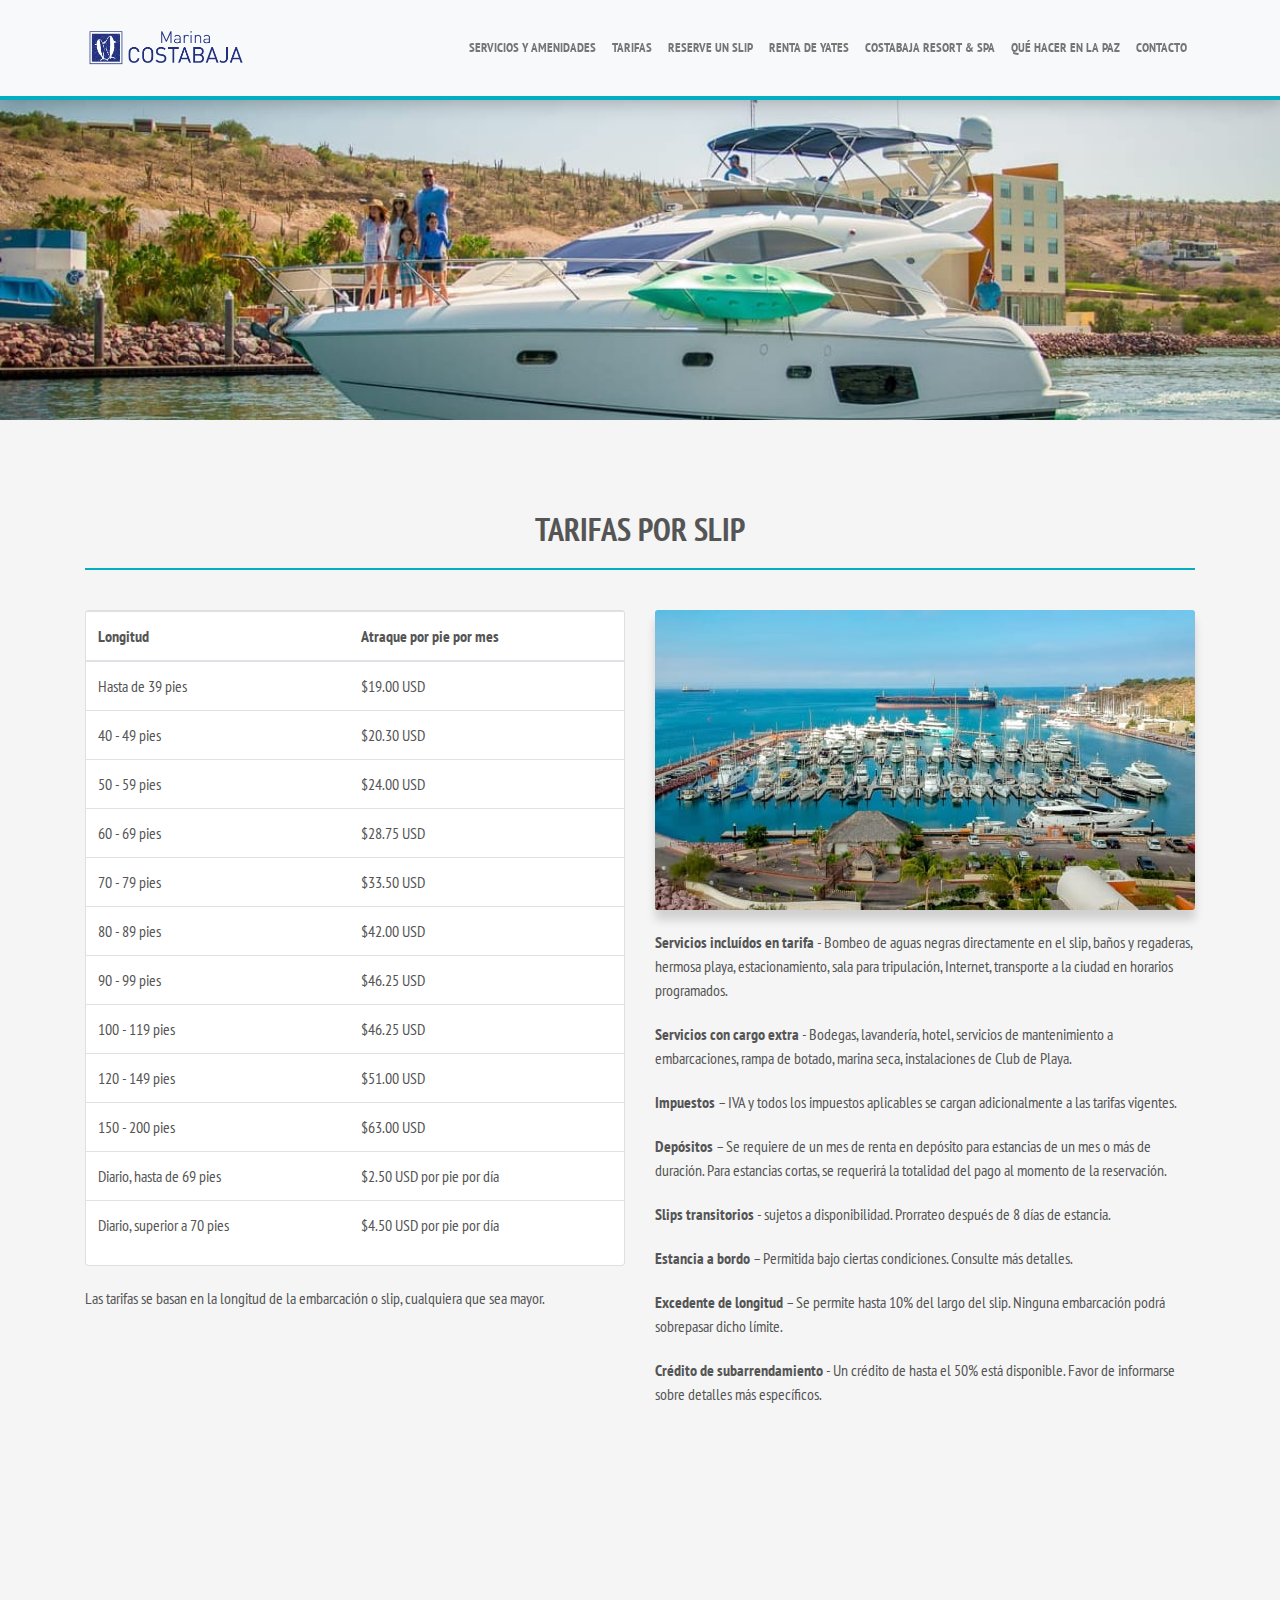
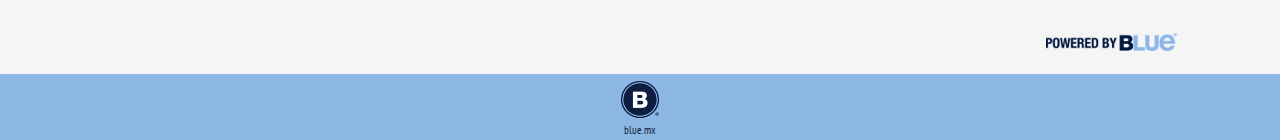
<file: tarifas.html>
<!DOCTYPE html>
<html lang="es">
  <head></head>
  <meta charset="UTF-8"/>
  <meta name="viewport" content="width=device-width, initial-scale=1, shrink-to-fit=no"/>
  <title>Costabaja Resort, Marina &amp; Spa</title>
  <meta name="description" content="Costabaja Resort, Marina &amp; Spa"/>
  <link rel="stylesheet" href="https://maxcdn.bootstrapcdn.com/font-awesome/4.7.0/css/font-awesome.min.css"/>
  <link rel="stylesheet" href="https://maxcdn.bootstrapcdn.com/bootstrap/4.0.0/css/bootstrap.min.css" integrity="sha384-Gn5384xqQ1aoWXA+058RXPxPg6fy4IWvTNh0E263XmFcJlSAwiGgFAW/dAiS6JXm" crossorigin="anonymous"/>
  <link rel="stylesheet" href="app/app.css"/>
  <link href="https://fonts.googleapis.com/css?family=PT+Sans+Narrow:400,700" rel="stylesheet"/>
  <link rel="icon" type="image/x-icon" href="favicon.ico"/>
  <link rel="icon" type="image/png" href="favicon.png"/>
</html>
<body data-spy="scroll" data-target=".navbar" data-offset="80">
  <header>
    <nav class="navbar bg-light navbar-expand-xl fixed-top">
      <div class="container"><a class="navbar-brand smooth-scroll" href="index.html"><img src="app/img/marina.png"/></a>
        <button class="navbar-toggler" type="button" data-toggle="collapse" data-target="#mainNav"><span class="fa fa-bars"></span></button>
        <div class="collapse navbar-collapse justify-content-end" id="mainNav">
          <ul class="navbar-nav">
            <li class="nav-item"><a class="nav-link" href="servicios-y-amenidades.html">Servicios y amenidades</a></li>
            <li class="nav-item"><a class="nav-link" href="tarifas.html">Tarifas</a></li>
            <li class="nav-item"><a class="nav-link" href="reserve-un-slip.html">Reserve un Slip</a></li>
            <li class="nav-item"><a class="nav-link" href="renta-de-yates.html">Renta de Yates</a></li>
            <li class="nav-item"><a class="nav-link" href="costabaja-resort-spa.html">CostaBaja Resort &amp; Spa</a></li>
            <li class="nav-item"><a class="nav-link" href="que-hacer-en-la-paz.html">Qué hacer en La Paz</a></li>
            <li class="nav-item"><a class="nav-link" href="contacto.html">Contacto</a></li>
          </ul>
        </div>
      </div>
      <!--include modulos/_reserva-->
    </nav>
  </header>
  <section id="banner">
    <div class="carousel slide" data-ride="carousel" id="bannerSlide">
      <div class="carousel-inner">
        <div class="carousel-item active"><img class="d-block w-100" src="app/img/renta-slip.jpg"></div>
      </div>
    </div>
  </section>
  <section id="tarifas">
    <div class="container">
      <div class="row justify-content-center">
        <div class="col text-center">
          <h2>Tarifas por Slip</h2>
        </div>
      </div>
      <div class="row justify-content-center">
        <div class="col-md-6">
          <div class="card">
            <div class="card-content">
              <table class="table">
                <thead>
                  <tr>
                    <th>Longitud</th>
                    <th>Atraque por pie por mes</th>
                  </tr>
                </thead>
                <tbody>
                  <tr>
                    <td>Hasta de 39 pies</td>
                    <td>$19.00 USD</td>
                  </tr>
                  <tr>
                    <td>40 - 49 pies</td>
                    <td>$20.30 USD</td>
                  </tr>
                  <tr>
                    <td>50 - 59 pies</td>
                    <td>$24.00 USD</td>
                  </tr>
                  <tr>
                    <td>60 - 69 pies</td>
                    <td>$28.75 USD</td>
                  </tr>
                  <tr>
                    <td>70 - 79 pies</td>
                    <td>$33.50 USD</td>
                  </tr>
                  <tr>
                    <td>80 - 89 pies</td>
                    <td>$42.00 USD</td>
                  </tr>
                  <tr>
                    <td>90 - 99 pies</td>
                    <td>$46.25 USD</td>
                  </tr>
                  <tr>
                    <td>100 - 119 pies</td>
                    <td>$46.25 USD</td>
                  </tr>
                  <tr>
                    <td>120 - 149 pies</td>
                    <td>$51.00 USD</td>
                  </tr>
                  <tr>
                    <td>150 - 200 pies</td>
                    <td>$63.00 USD</td>
                  </tr>
                  <tr>
                    <td>Diario, hasta de 69 pies</td>
                    <td>$2.50 USD por pie por día</td>
                  </tr>
                  <tr>
                    <td>Diario, superior a 70 pies</td>
                    <td>$4.50 USD por pie por día</td>
                  </tr>
                </tbody>
              </table>
            </div>
          </div>
          <p>Las tarifas se basan en la longitud de la embarcación o slip, cualquiera que sea mayor.</p>
        </div>
        <div class="col-md-6">
          <div class="min-height-bg300" style="background-image: url(app/img/renta-slip-1.jpg)"></div>
          <p><strong>Servicios incluídos en tarifa</strong> - Bombeo de aguas negras directamente en el slip, baños y regaderas, hermosa playa, estacionamiento, sala para tripulación, Internet, transporte a la ciudad en horarios programados.</p>
          <p><strong>Servicios con cargo extra</strong> - Bodegas, lavandería, hotel, servicios de mantenimiento a embarcaciones, rampa de botado, marina seca, instalaciones de Club de Playa.</p>
          <p><strong>Impuestos</strong> – IVA y todos los impuestos aplicables se cargan adicionalmente a las tarifas vigentes.</p>
          <p><strong>Depósitos</strong> – Se requiere de un mes de renta en depósito para estancias de un mes o más de duración. Para estancias cortas, se requerirá la totalidad del pago al momento de la reservación.</p>
          <p><strong>Slips transitorios</strong> - sujetos a disponibilidad. Prorrateo después de 8 días de estancia.</p>
          <p><strong>Estancia a bordo</strong> – Permitida bajo ciertas condiciones. Consulte más detalles.</p>
          <p><strong>Excedente de longitud</strong> – Se permite hasta 10% del largo del slip. Ninguna embarcación podrá sobrepasar dicho límite.</p>
          <p><strong>Crédito de subarrendamiento</strong> - Un crédito de hasta el 50% está disponible. Favor de informarse sobre detalles más específicos. </p>
        </div>
      </div>
    </div>
  </section>
  <!--include modulos/_legales  -->
  <footer>
    <div class="container">
      <div class="text-right"><img src="app/img/powered-by-blue.png"/></div>
    </div>
    <div class="bluemx mt-3">
      <div class="text-center"><a href="http://www.bluepureloyalty.com/" target="_blank"><img src="app/img/bluemx.png"/>
          <div>blue.mx</div></a></div>
    </div>
  </footer>
  <script src="https://code.jquery.com/jquery-3.2.1.min.js" crossorigin="anonymous"></script>
  <script src="https://cdnjs.cloudflare.com/ajax/libs/popper.js/1.12.9/umd/popper.min.js" integrity="sha384-ApNbgh9B+Y1QKtv3Rn7W3mgPxhU9K/ScQsAP7hUibX39j7fakFPskvXusvfa0b4Q" crossorigin="anonymous"></script>
  <script src="https://maxcdn.bootstrapcdn.com/bootstrap/4.0.0/js/bootstrap.min.js" integrity="sha384-JZR6Spejh4U02d8jOt6vLEHfe/JQGiRRSQQxSfFWpi1MquVdAyjUar5+76PVCmYl" crossorigin="anonymous"></script>
  <script src="app/app.js"></script>
</body>
</file>
<file: app/app.css>
*{ margin: 0; padding: 0; }
:root{
  --colMain : #02AEC2;
  --colSec  : #04195F;
  --colLight: #FADC0D;
  --colB : #555555;
  --colW    : #f5f5f5;
  --bluemx  : #8DB8E6;
  --colG    : #767676;
  --colCosta : #8C350E;
}
body{
  background: var(--colW);
  font-family: 'PT Sans Narrow', sans-serif;
  color: var(--colB)
}

h1, h2, h3, h4, h5{
  font-family: 'PT Sans Narrow', sans-serif;
  font-weight: bold;
}

.loginlogo{
  text-align: center;
  padding: 40px 0;
}
.loginlogo img{
  max-width: 280px;
}

.loginform{
  background: #fff;
  padding: 40px;

}
.loginform h2{
  padding-bottom: 10px;
  color: var(--colMain);
  border-bottom: 1px solid var(--colMain);
}
.loginform label{
  display: block;
  padding: 10px;
}


.btn-primary{background:var(--colMain); border-color: var(--colMain);}
.btn-primary:hover{background:var(--colSec);}

.btn-secondary{background:var(--colSec);}

.navbar-brand img{
  max-height: 40px;
}
.fa-bars{
  color:var(--colMain);
}

.navbar-collapse{
  text-align: center;
}

/*########## ACCESO #####*/

.navbar-nav .nav-link{
  color:var(--colB);
  text-transform: uppercase;
  position: relative;
  display: block;
  font-size: 0.8em;
}
.navbar-nav .nav-link::before{
    content:"";
    width: 100%;
    position: absolute; left: 0; top: 0;
    border-top: 0px solid var(--colMain);
    transition: all .5s;
  }
.navbar-nav .nav-link.active{
  color:var(--colMain);
}
.navbar-nav .nav-link.active::before{
  border-top: 2px solid var(--colMain);
  transition: all .5s;
}


section{
  margin-top: 70px;
  margin-bottom: 200px;
}

h2{
  color:var(--colWSec);
  font-size: 2em;
  padding: 20px 0;
  border-bottom: 2px solid var(--colMain);
  margin-bottom: 40px;
  text-transform: uppercase;
}

p{
  margin: 20px 0;
}


.elreto{
  background: var(--colMain);
  letter-spacing: 2px;
  font-size: 1.2em;
  padding: 40px 20px;
}
.elreto p{
  color:var(--colW);
}
.elreto .gana{
  display: block;
  font-weight: bold;
  font-size: 1.2em;
}

form small{
  display: block;
}
form label{
  font-weight: bold;
  font-size: 0.9em;
}
form .form-check{
  font-size: 0.8em;
}
form .form-check label{
  font-weight: normal;
}

 #contacto input, #contacto textarea, #contacto button{
  margin-top: 10px;
}



footer .footer-nav{
  background: var(--colMain);
  color: var(--colSec);
}
footer .footer-nav a{
  display: inline-block;
  color: var(--colW);
  font-size: 0.7em;
  margin: 10px;
}


.bluemx{
  background: var(--bluemx);
  font-size: 0.7em;
  line-height: 0.8em;
  padding-bottom: 5px;
}
.bluemx a{
  color:#101E40;
}





.nav-tabs .nav-item.nav-link{
  color: var(--colMain);
  font-family: 'PT Sans Narrow', sans-serif;
  font-weight: bold;
}
.nav-tabs .nav-item.nav-link.active{
  background: var(--colMain);
  color:#fff;
}

#nav-datos{
  margin-top: 40px;
}
#nav-datos .form-control-plaintext{
  font-weight: bold;
}
#nav-datos button{
  margin-top: 20px;
  width: 200px;
}
#nav-datos small{display: block; opacity: 0.6;}




#promociones{ cursor: pointer; }
#actividades{ display: none; }



.tusaldo{
  color: var(--colMain);
  font-size: 3em;
  font-weight: bold;
}

.tableimg img{
  width: 80px;
}






/* TEMPER  METAS */


.tempart {
	display: block;
	width: 100%;
	padding: 80px 10px;
}
.tempart tbody {
	display: block;
	width: 100%;
}
.tempart tr {
	border-radius: 8px !important;
	border: 4px solid var(--colMain) !important;
	display: flex !important;
	position: relative;
	margin: 40px 10px 120px;
}
.tempart tr td {
	border: none;
	display: block;
	flex-grow: 1;
	overflow: hidden;
}
.tempart tr td:first-child {
	color: #fff;
	background: var(--colMain);
	font-size: 0.8em;
	max-width: 180px;
	text-align: center;
	line-height: 1.9;
}
.tempart tr td:first-child + td {
	width: 30%;
	font-weight: bold;
	color: #fff;
}
.tempart tr td:first-child + td + td + td + td {
	background: var(--colMain);
	position: absolute;
	left: 50%;
	bottom: 120%;
	padding: 6px 20px;
	border-radius: 15px;
	color: #fff;
	font-size: 1em;
	overflow: visible;
}
.tempart tr td:first-child + td + td + td + td:after {
	content: "";
	width: 0;
	height: 0;
	border-left: 6px solid transparent;
	border-right: 6px solid transparent;
	border-top: 6px solid var(--colSec);
	position: absolute;
	left: 20px;
	top: 100%;
}
.tempart tr:after {
	content: "";
	position: absolute;
	bottom: 0;
	top: 0;
	left: 0;
	width: 100%;
	height: 100%;
	background: var(--colSec);
	z-index: -1;
	box-shadow: 0 0 60px rgba(0, 30, 90, 0.3);
}
.tempart tr:before {
	content: "";
	position: absolute;
	bottom: 0;
	top: 0;
	left: 0;
	width: 100%;
	background: #fff;
	z-index: -2;
}
.tempart tr.is-60:after {
	width: 60%;
	background: #FAD035;
}
.tempart tr.is-78:after {
	width: 82%;
  background: #DDDC44;
  background-image: linear-gradient(to right, #EE1B2D, #FAD035);
}
.tempart tr.is-100 td:first-child + td + td + td + td {
	background: #B0DB4C;
	color: var(--colMain);
}
.tempart tr.is-100:after {
	width: 100%;
	background: #B0DB4C;
}









#banner{margin-top: 100px; margin-bottom: 0;}

#reserva{
  width: 100%;
  background: var(--colMain);
  color:#fff;
  padding: 4px;
  text-align: center;
}
#reserva form.form-inline{
  text-align: center;
  justify-content: center;
}
#reserva .form-group{
  margin:0 10px;
  
}
#reserva .form-control{
  padding: 0 4px;
  text-align: center;
  border-radius: 2px;
}
#reserva label{
  margin-right: 10px;
}
#reserva input[type='number']{
  width: 60px;
}

@media (max-width:960px){
  #reserva .form-group {
    flex-direction: column;
    justify-content: flex-start;
    flex-basis: 20%;
    width: 24%;
    margin: 4px;
  }
  #reserva .form-group label{
    font-size: 0.8em; text-align: left; width: 100%;
    padding: 0;
    margin: 0 !important;
  }
  #reserva .form-group input{
    font-size: 0.8em;
    width: 100%;
  }
  #banner{margin-top: 152px;}
}

strong.main{
  color:var(--colMain);
}

.hr{
  width: 80px;
  height: 8px;
  background: var(--colMain);
  margin: 40px auto;
}

#como{
  background-image: linear-gradient(#EE2A2E, #BE191D);
  color:#fff;
  overflow: hidden;
  font-size: 1.4rem;

}
#como #comocontents{
  padding-top: 40px;
  padding-bottom: 40px;
}
#como #comocontents .row{
  justify-content: center;
  align-items: center;
  padding: 40px 0;
}
#como .num{
  color:var(--colSec);
  font-size: 90px;
  font-family: 'PT Sans Narrow', sans-serif;
text-align: center;
}
#como .hr{
  background: var(--colW);
  margin-bottom: -30px;
}
#como #comobg{
  background-image: url(img/comofuncionapuntosmasxmas.jpg);
  background-size: cover;
  background-position: left;
  box-shadow: 0 0 40px #881518;
}

input.form-control, select.form-control, textarea.form-control{
  -webkit-appearance: none;
  border-radius: 0;
  border:none;
  border-bottom: 2px solid var(--colMain);
}

#catalogo .card{
  border: none;
  background:transparent;
  
}
#catalogo .card a{
  font-family: 'PT Sans Narrow', sans-serif;
  text-transform: uppercase;
  color:#000;
  font-size: 1.2em;
}

#catalogo .card .hr{
  margin: -5px auto;
}
.barra{margin-bottom: 200px;}
.barra img{width: 100%;}
.barra .text{
  background-image: linear-gradient(to right, #BE191D , #EE2A2E, #BE191D);
  color:#fff;
  font-family: 'PT Sans Narrow', sans-serif;
  text-transform: uppercase;
  color:#fff;
  font-size: 1.8em;
  text-align: center;
  padding: 20px 10px;
  box-shadow: 0 10px 20px rgba(0,0,0, 0.3);
  text-shadow: 0 4px 8px rgba(0,0,0, 0.2);
}


#contacto{
  margin-bottom: 0;
}
#contactoinf{
  margin-top: 0;
  padding: 120px 0;
  background-image: linear-gradient(#E6E6E6, #fff);
}
#contactoinf .form-control{
  margin-bottom: 20px;
}

#contactoinf .btn{
  border: 1px solid var(--colMain);
}
#contactoinf .btn:hover{
  background:var(--colSec);
}



nav.navbar{
  box-shadow: 0 0 20px rgba(0,0,0,0.3);
  transition: all .5s;
  /*transform: translateY(-100px);*/
  border-bottom: 4px solid var(--colMain);
  min-height: 100px;
  font-family: 'PT Sans Narrow', sans-serif;
  font-weight: bold;
}
nav.navbar .nav-item a{
  color: var(--colG);
}
nav.navbar .nav-item a:hover{
  color: var(--colMain);
}

nav.navbar.visible{
  /*transform: translateY(0);*/
  min-height: 64px;
  transition: all .5s;
}



.modal-header h2{
  padding: 20px;
  margin: 0 auto;
}
.modal-header .close{
  color:#000;
  opacity: 1;
  position: absolute;
  right: 5px;
  top: 0;
}
.modal a{
  color:#000;
}
.modal .links{
  font-size: 0.8em;
}
.modal .links a{
  margin: 10px;
}

.modal .card-body a.btn.btn-sm{
  font-size: 1em !important;
}
.modal .card-body a.btn .fa{
  font-size: 12px;
}



.nav-item.dropdown{
  border-bottom: 2px solid var(--colMain);
}

.tabledetail{
  font-size: 0.8em;
}



.min-height-bg500, .min-height-bg400, .min-height-bg300, .min-height-bg200, .min-height-bg100, .min-height-bg{
  background-size: cover;
  background-repeat: no-repeat;
  background-position: center;
  border-radius: 3px;
  box-shadow: 0 10px 10px rgba(0,0,0,0.15);
}
.min-height-bg500{ min-height: 500px; }
.min-height-bg400{ min-height: 400px; }
.min-height-bg300{ min-height: 300px; }
.min-height-bg200{ min-height: 200px; }
.min-height-bg100{ min-height: 100px; }

.mt-m100{
  margin-top: -100px;
}
@media (max-width:768px){
  .mt-m100{
    margin-top: 0;
  }
}


#contacto .socials i{
  color: var(--colMain);
  font-size: 30px;
}

#contacto_interior{
  margin-bottom: 20px;
  background-color: var(--colMain);
  padding: 40px 0;
}
#contacto_interior p, #contacto_interior h2{
  color:#fff;
}
#contacto_interior h2{
  border-bottom-color: #fff;
}

.navbar.fixed-top{
  padding: 0 !important;
  flex-wrap: wrap;
}

ul{
  list-style-position: inside;
}

.resortlogo{
  padding: 20px;
  border-bottom: 2px solid var(--colMain);
}


.costabaja-resort-areas a {
  text-decoration: none !important;
}
.costabaja-resort-areas a .card {
	display: flex;
  justify-content: center;
  padding: 0 !important;
  background-size: 170%;
  transition: all .5s;
}
.costabaja-resort-areas a h2 {
	color: var(--colCosta);
  margin: 0 !important;
  height: 100% !important;
  width: 100%;
	background: #fff;
}

.costabaja-resort-areas a:hover .card {
  background-size: 200%;
  transition: all .5s;
}
</file>
